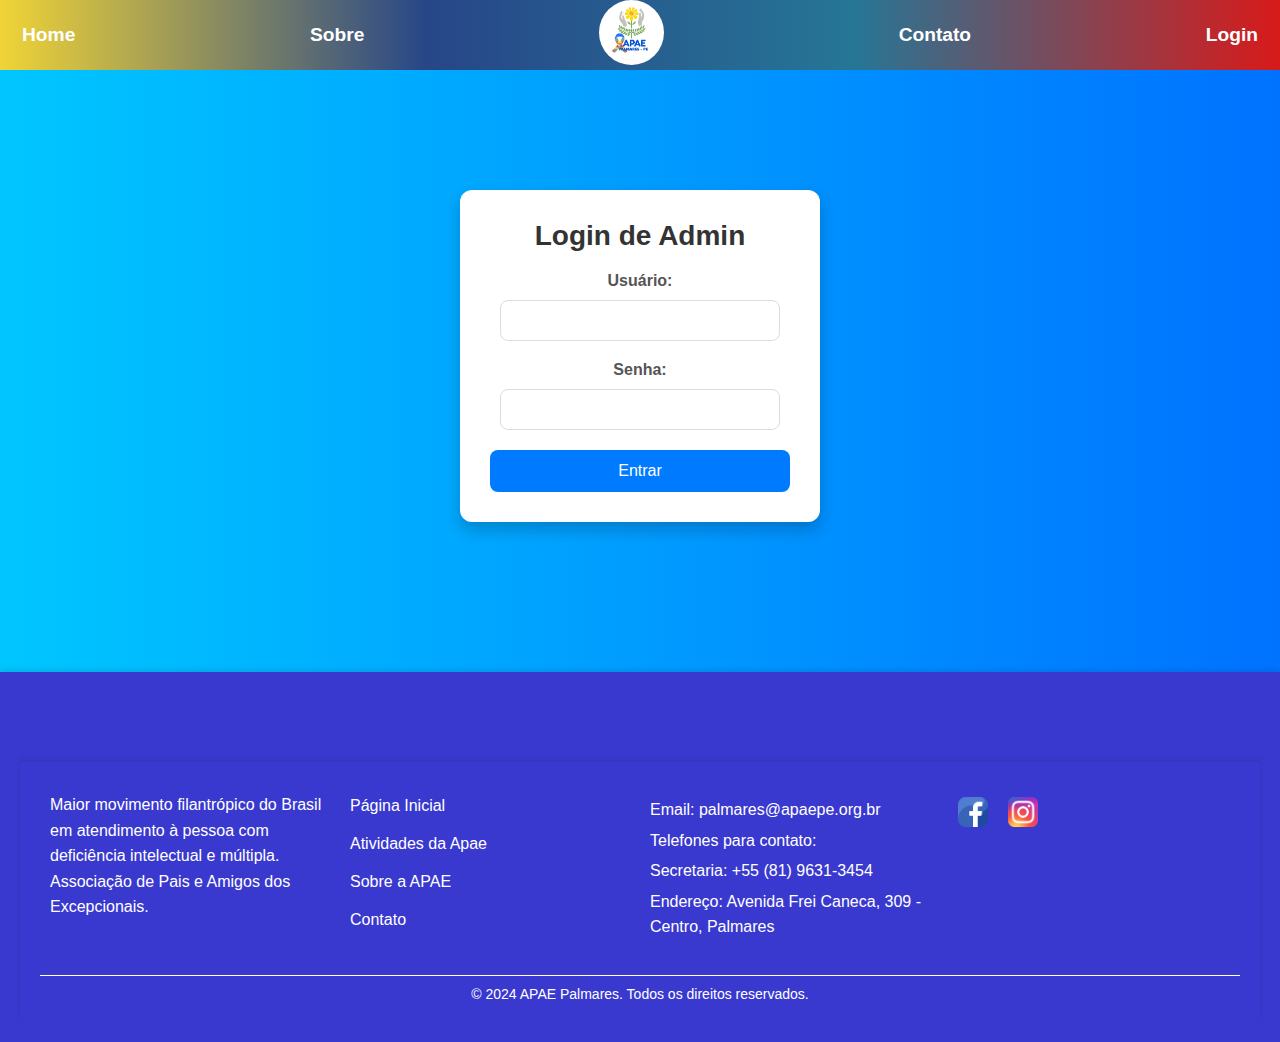
<file: admin.html>
<!DOCTYPE html>
<html lang="pt-br">

<head>
    <meta charset="UTF-8">
    <meta name="viewport" content="width=device-width, initial-scale=1.0">
    <title>Login Admin</title>
    <link rel="stylesheet" href="css/rodape.css">
    <link rel="stylesheet" href="css/admin.css">
    <link rel="stylesheet" href="css/navbar.css">
    <link rel="shortcut icon" href="img/autismo_logo.png" type="image/x-icon">
</head>

<body>
    <header id="navbar-placeholder"></header>

    <div class="content-wrapper">
        <div class="login-container">
            <h2>Login de Admin</h2>
            <form id="loginForm">
                <label for="username">Usuário:</label>
                <input type="text" id="username" name="username" required>

                <label for="password">Senha:</label>
                <input type="password" id="password" name="password" required>

                <button type="submit">Entrar</button>
            </form>
        </div>
    </div>

    <footer id="footer-placeholder"></footer>

    <script src="js/rodape.js"></script>
    <script src="js/navbar.js"></script>
    <script src="js/admin.js"></script>
</body>

</html>
</file>
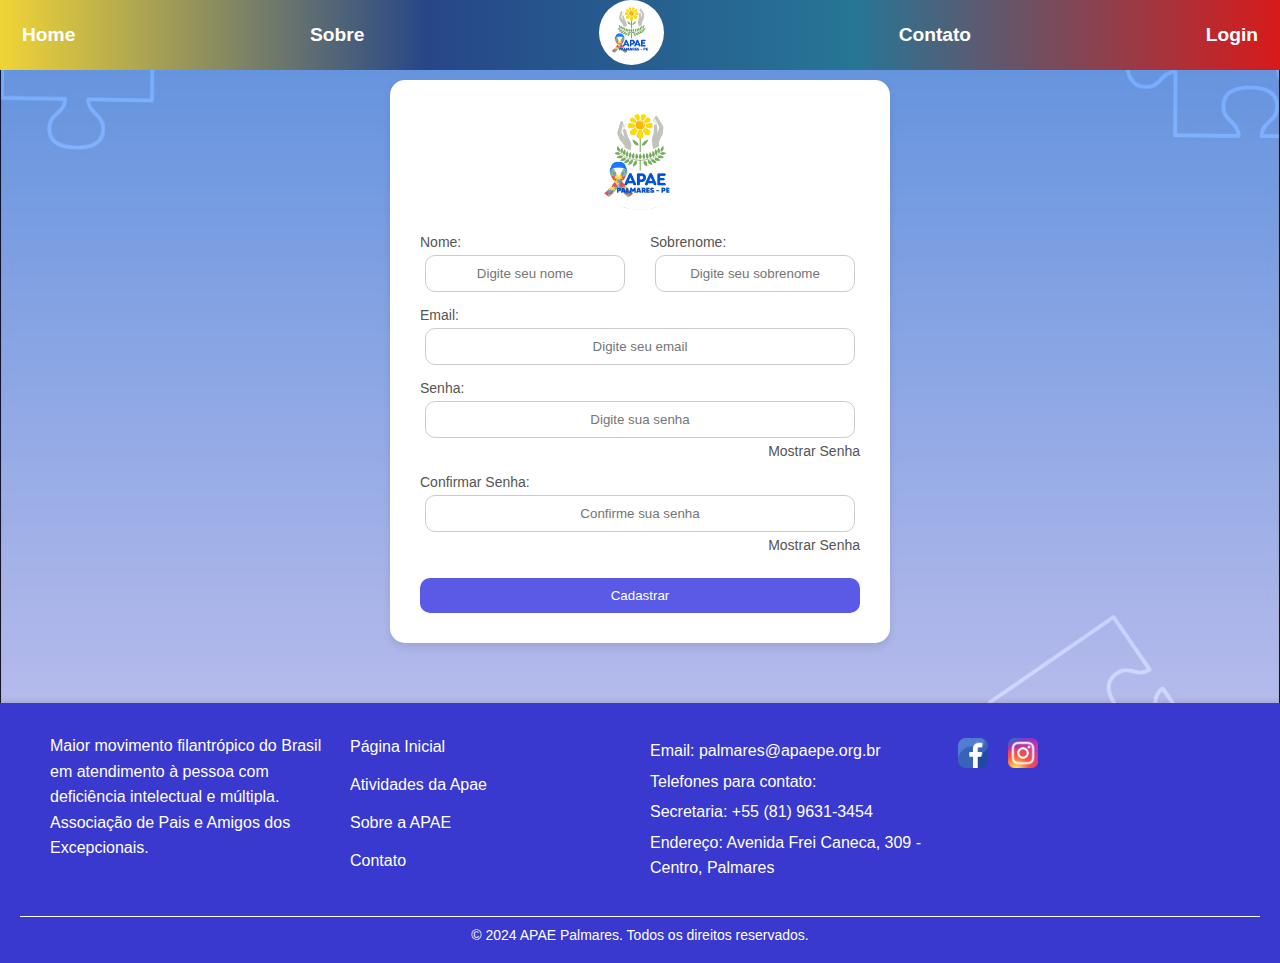
<file: cadastro.html>
<!DOCTYPE html>
<html lang="pt-br">

<head>
    <meta charset="UTF-8">
    <meta name="viewport" content="width=device-width, initial-scale=1.0">
    <link rel="shortcut icon" href="img/autismo_logo.png" type="image/x-icon">
    <title>Cadastro</title>
    <link rel="stylesheet" href="css/rodape.css">
    <link rel="stylesheet" href="css/navbar.css">
    <link rel="stylesheet" href="css/cadastro_funcionario.css">
</head>

<body>
    <header id="navbar-placeholder"></header>

    <div class="card">
        <img src="img/APAE-Horizontal-png.png" alt="APAE">
        <form id="cadastroForm" onsubmit="cadastrar(event)">
            <div class="input-wrapper">
                <div class="name-fields">
                    <div class="input-field">
                        <span>Nome:</span>
                        <input type="text" name="firstname" id="firstname" placeholder="Digite seu nome" required>
                    </div>
                    <div class="input-field">
                        <span>Sobrenome:</span>
                        <input type="text" name="lastname" id="lastname" placeholder="Digite seu sobrenome" required>
                    </div>
                </div>
            </div>
            <div class="input-wrapper">
                <span>Email:</span>
                <input type="email" name="email" id="email" placeholder="Digite seu email" required>
            </div>
            <div class="input-wrapper">
                <span>Senha:</span>
                <div class="password-input">
                    <input type="password" name="password" id="passwordInput" placeholder="Digite sua senha" required>
                    <span class="toggle-password" onclick="senha()">Mostrar Senha</span>
                </div>
            </div>
            <div class="input-wrapper">
                <span>Confirmar Senha:</span>
                <div class="password-input">
                    <input type="password" name="confirm_password" id="passwordInput2" placeholder="Confirme sua senha"
                        required>
                    <span class="toggle-password2" onclick="confirmaSenha()">Mostrar Senha</span>
                    <div id="passwordError" class="error-message"></div>
                </div>
            </div>
            <button type="submit" class="login-link">Cadastrar</button>
        </form>
    </div>
    <div id="footer-placeholder"></div>
    <script src="js/rodape.js"></script>
    <script src="js/navbar.js"></script>
    <script src="js/cadastro.js"></script>
    <script>
        // Preencher o formulário com os dados do funcionário se eles estiverem presentes na URL
        document.addEventListener('DOMContentLoaded', () => {
            const urlParams = new URLSearchParams(window.location.search);

            if (urlParams.has('id')) {
                document.getElementById('firstname').value = urlParams.get('firstname');
                document.getElementById('lastname').value = urlParams.get('lastname');
                document.getElementById('email').value = urlParams.get('email');
                // Se precisar preencher outros campos, faça isso aqui
            }
        });
    </script>
</body>

</html>
</file>
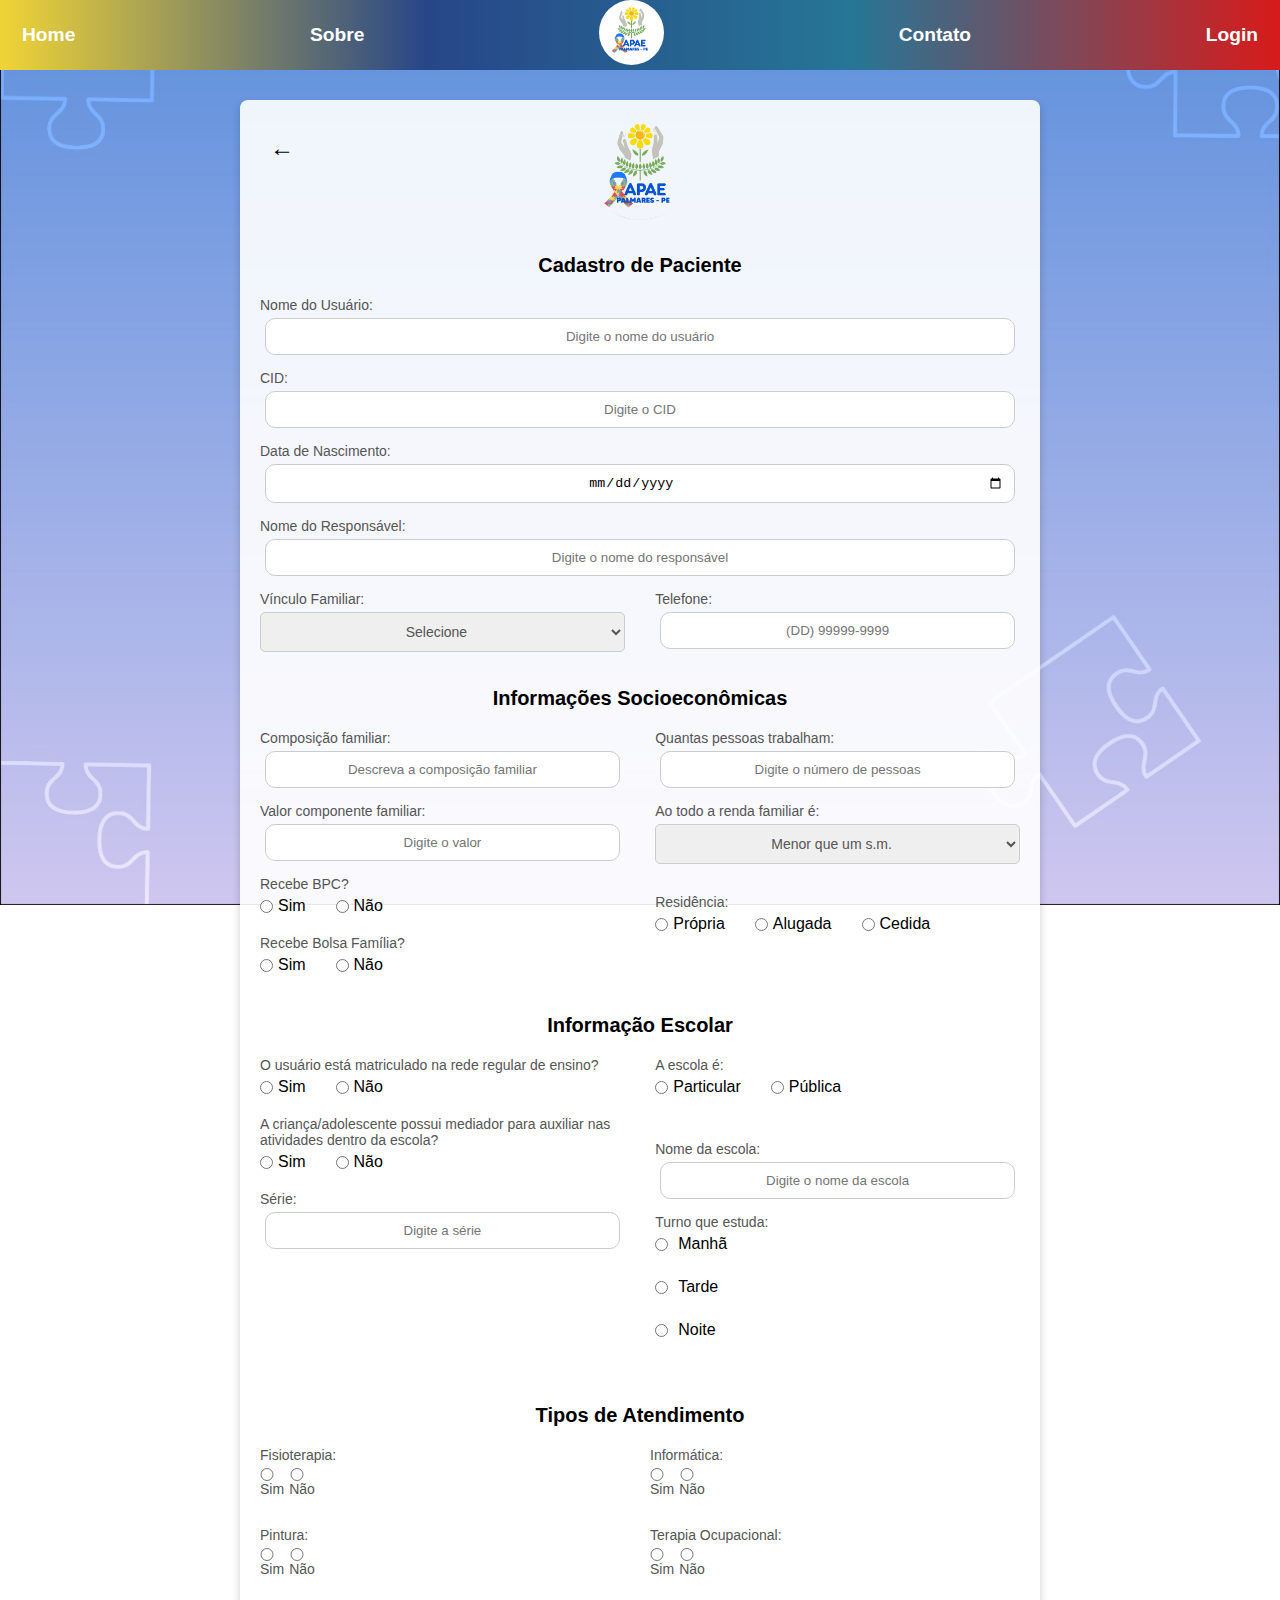
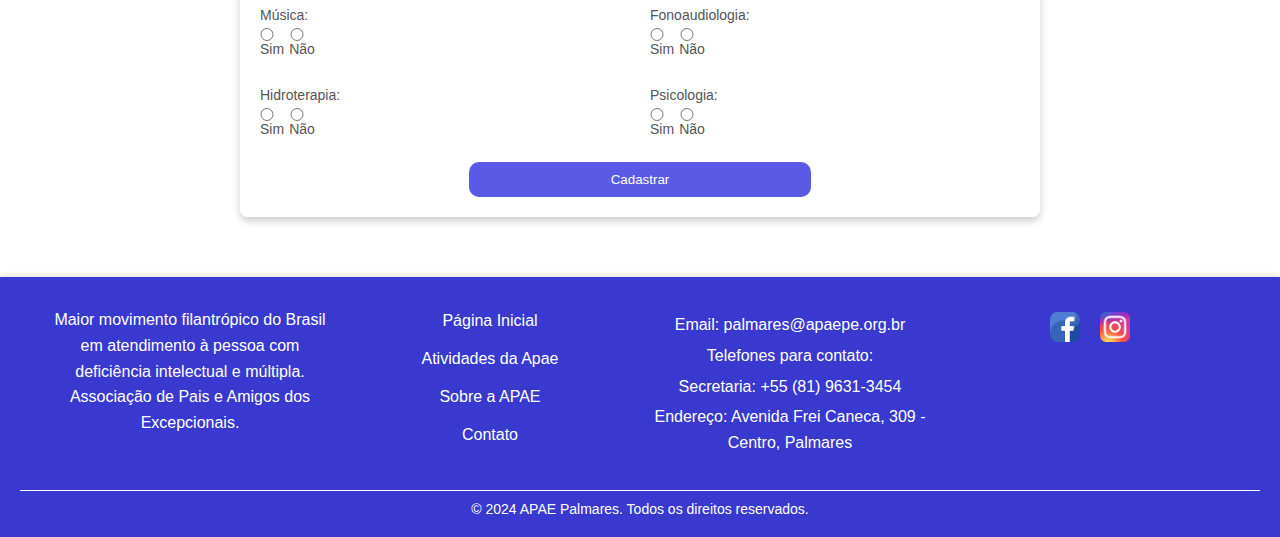
<file: cadastroPaciente.html>
<!DOCTYPE html>
<html lang="pt-br">

<head>
    <meta charset="UTF-8">
    <meta name="viewport" content="width=device-width, initial-scale=1.0">
    <link rel="shortcut icon" href="img/autismo_logo.png" type="image/x-icon">
    <title>Cadastro Completo de Paciente</title>
    <link rel="stylesheet" href="css/rodape.css">
    <link rel="stylesheet" href="css/navbar.css">
    <link rel="stylesheet" href="css/cadastro_paciente.css">
    <link rel="stylesheet" href="css/InformacoesSocioeconomicas.css">
    <link rel="stylesheet" href="css/InformaçãoEscolar.css">
    <link rel="stylesheet" href="css/Tipodeatendimento.css">
    <link rel="stylesheet" href="css/novoCad.css">
</head>

<body>
    <header id="navbar-placeholder"></header>

    <div class="card">
        <img src="img/APAE-Horizontal-png.png" alt="APAE">
        <div class="container">
            <div class="back-arrow">
                <a href="login.html">&#x02190;</a>
            </div>
        </div>

        <form id="cadastroCompletoForm" action="#">
            <!-- Seção 1: Cadastro de Paciente -->
            <h3>Cadastro de Paciente</h3>
            <div class="input-wrapper">
                <span>Nome do Usuário:</span>
                <input type="text" name="nome_usuario" placeholder="Digite o nome do usuário" required>
            </div>
            <div class="input-wrapper">
                <span>CID:</span>
                <input type="text" name="cid" placeholder="Digite o CID" required>
            </div>
            <div class="input-wrapper">
                <span>Data de Nascimento:</span>
                <input type="date" name="data_nascimento" required>
            </div>
            <div class="input-wrapper">
                <span>Nome do Responsável:</span>
                <input type="text" name="nome_responsavel" placeholder="Digite o nome do responsável" required>
            </div>
            <div class="input-wrapper duo-fields">
                <div class="input-field">
                    <span>Vínculo Familiar:</span>
                    <select name="vinculo_familiar" required>
                        <option value="" disabled selected>Selecione</option>
                        <option value="mae">Mãe</option>
                        <option value="pai">Pai</option>
                        <option value="irmao">Irmão(ã)</option>
                        <option value="tio">Tio(a)</option>
                        <option value="outros">Outros</option>
                    </select>
                </div>
                <div class="input-field">
                    <span>Telefone:</span>
                    <input type="tel" name="telefone" placeholder="(DD) 99999-9999"
                        pattern="\([0-9]{2}\) 9[0-9]{4}-[0-9]{4}" title="Digite um telefone válido (DD) 99999-9999"
                        required>
                </div>
            </div>

            <!-- Seção 2: Informações Socioeconômicas -->
            <h3>Informações Socioeconômicas</h3>
            <div class="form-columns">
                <div class="left-column">
                    <div class="input-wrapper">
                        <span>Composição familiar:</span>
                        <input type="text" name="composicao_familiar" placeholder="Descreva a composição familiar"
                            required>
                    </div>
                    <div class="input-wrapper">
                        <span>Valor componente familiar:</span>
                        <input type="text" name="valor_componente_familiar" placeholder="Digite o valor" required>
                    </div>
                    <div class="input-wrapper">
                        <span>Recebe BPC?</span>
                        <div class="option-group">
                            <label><input type="radio" name="bpc" value="sim" required> Sim</label>
                            <label><input type="radio" name="bpc" value="não"> Não</label>
                        </div>
                    </div>
                    <div class="input-wrapper">
                        <span>Recebe Bolsa Família?</span>
                        <div class="option-group">
                            <label><input type="radio" name="bolsa_familia" value="sim" required> Sim</label>
                            <label><input type="radio" name="bolsa_familia" value="não"> Não</label>
                        </div>
                    </div>
                </div>
                <div class="right-column">
                    <div class="input-wrapper">
                        <span>Quantas pessoas trabalham:</span>
                        <input type="text" name="pessoas_trabalham" placeholder="Digite o número de pessoas" required>
                    </div>
                    <div class="input-wrapper">
                        <span>Ao todo a renda familiar é:</span>
                        <select name="renda_familiar" required>
                            <option value="menor_que_um_sm">Menor que um s.m.</option>
                            <option value="um_sm">Um s.m.</option>
                            <option value="ate_dois_sm">Até dois s.m.</option>
                            <option value="maior_que_dois_sm">Maior que dois s.m.</option>
                        </select>
                    </div>
                    <div class="input-wrapper">
                        <span>Residência:</span>
                        <div class="option-group">
                            <label><input type="radio" name="residencia" value="propria" required> Própria</label>
                            <label><input type="radio" name="residencia" value="alugada"> Alugada</label>
                            <label><input type="radio" name="residencia" value="cedida"> Cedida</label>
                        </div>
                    </div>
                </div>
            </div>

            <!-- Seção 3: Informação Escolar -->
            <h3>Informação Escolar</h3>
            <div class="form-columns">
                <div class="left-column">
                    <div class="input-wrapper">
                        <span>O usuário está matriculado na rede regular de ensino?</span>
                        <div class="option-group">
                            <label><input type="radio" name="matriculado" value="sim" required> Sim</label>
                            <label><input type="radio" name="matriculado" value="não"> Não</label>
                        </div>
                    </div>
                    <div class="input-wrapper">
                        <span>A criança/adolescente possui mediador para auxiliar nas atividades dentro da
                            escola?</span>
                        <div class="option-group">
                            <label><input type="radio" name="mediador" value="sim" required> Sim</label>
                            <label><input type="radio" name="mediador" value="não"> Não</label>
                        </div>
                    </div>
                    <div class="input-wrapper">
                        <span>Série:</span>
                        <input type="text" name="serie" placeholder="Digite a série" required>
                    </div>
                </div>
                <div class="right-column">
                    <div class="input-wrapper">
                        <span>A escola é:</span>
                        <div class="option-group">
                            <label><input type="radio" name="escola" value="particular" required> Particular</label>
                            <label><input type="radio" name="escola" value="publica"> Pública</label>
                        </div>
                    </div>
                    <div class="input-wrapper">
                        <span>Nome da escola:</span>
                        <input type="text" name="nome_escola" placeholder="Digite o nome da escola" required>
                    </div>
                    <div class="input-wrapper">
                        <span>Turno que estuda:</span>
                        <div class="option-group-vertical">
                            <label><input type="radio" name="turno" value="manha" required> Manhã</label>
                            <label><input type="radio" name="turno" value="tarde"> Tarde</label>
                            <label><input type="radio" name="turno" value="noite"> Noite</label>
                        </div>
                    </div>
                </div>
            </div>

            <!-- Seção 4: Tipos de Atendimento -->
            <h3>Tipos de Atendimento</h3>
            <div class="grid-container">
                <div class="column">
                    <div class="input-wrapper">
                        <span>Fisioterapia:</span>
                        <div class="radio-group">
                            <label><input type="radio" name="fisioterapia" value="sim" required> Sim</label>
                            <label><input type="radio" name="fisioterapia" value="não" required> Não</label>
                        </div>
                    </div>
                    <div class="input-wrapper">
                        <span>Pintura:</span>
                        <div class="radio-group">
                            <label><input type="radio" name="pintura" value="sim" required> Sim</label>
                            <label><input type="radio" name="pintura" value="não" required> Não</label>
                        </div>
                    </div>
                    <div class="input-wrapper">
                        <span>Música:</span>
                        <div class="radio-group">
                            <label><input type="radio" name="musica" value="sim" required> Sim</label>
                            <label><input type="radio" name="musica" value="não" required> Não</label>
                        </div>
                    </div>
                    <div class="input-wrapper">
                        <span>Hidroterapia:</span>
                        <div class="radio-group">
                            <label><input type="radio" name="hidroterapia" value="sim" required> Sim</label>
                            <label><input type="radio" name="hidroterapia" value="não" required> Não</label>
                        </div>
                    </div>
                </div>
                <div class="column">
                    <div class="input-wrapper">
                        <span>Informática:</span>
                        <div class="radio-group">
                            <label><input type="radio" name="informatica" value="sim" required> Sim</label>
                            <label><input type="radio" name="informatica" value="não" required> Não</label>
                        </div>
                    </div>
                    <div class="input-wrapper">
                        <span>Terapia Ocupacional:</span>
                        <div class="radio-group">
                            <label><input type="radio" name="terapia_ocupacional" value="sim" required> Sim</label>
                            <label><input type="radio" name="terapia_ocupacional" value="não" required> Não</label>
                        </div>
                    </div>
                    <div class="input-wrapper">
                        <span>Fonoaudiologia:</span>
                        <div class="radio-group">
                            <label><input type="radio" name="fonoaudiologia" value="sim" required> Sim</label>
                            <label><input type="radio" name="fonoaudiologia" value="não" required> Não</label>
                        </div>
                    </div>
                    <div class="input-wrapper">
                        <span>Psicologia:</span>
                        <div class="radio-group">
                            <label><input type="radio" name="psicologia" value="sim" required> Sim</label>
                            <label><input type="radio" name="psicologia" value="não" required> Não</label>
                        </div>
                    </div>
                </div>
            </div>
            <button type="submit" class="login-link">Cadastrar</button>

        </form>
    </div>

    <div id="footer-placeholder"></div>
    <script src="js/cadastro_paciente.js"></script>
    <script src="js/rodape.js"></script>
    <script src="js/navbar.js"></script>

</body>

</html>
</file>
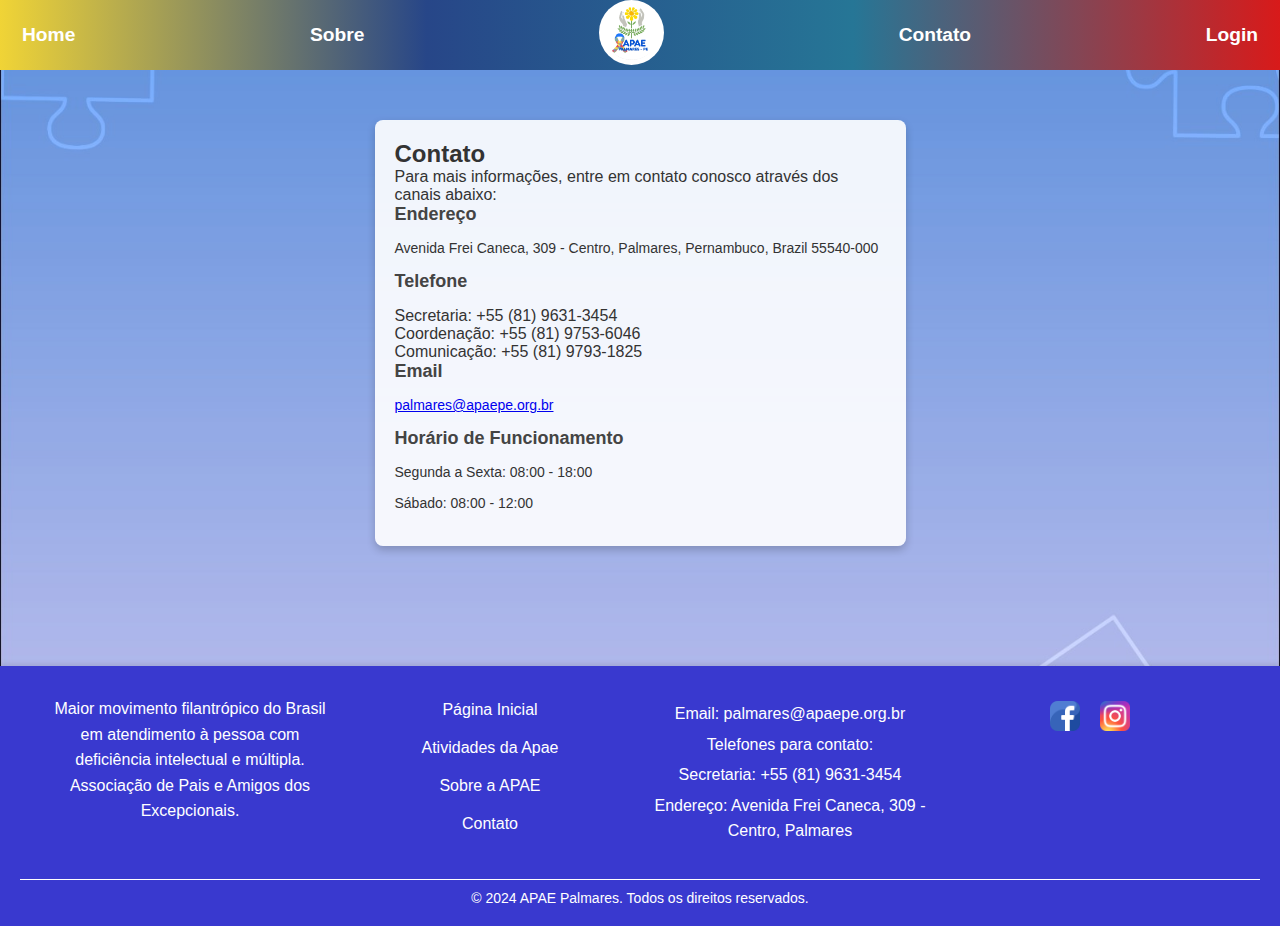
<file: contato.html>
<!DOCTYPE html>
<html lang="pt-br">
<head>
    <meta charset="UTF-8">
    <meta name="viewport" content="width=device-width, initial-scale=1.0">
    <link rel="shortcut icon" href="img/autismo_logo.png" type="image/x-icon">
    <title>Contato</title>
    <link rel="stylesheet" href="css/contato.css">
</head>
<body>
    <header id="navbar-placeholder"></header>

    <div class="contact-container">
        <div class="contact-info">
            <h2>Contato</h2>
            <p>Para mais informações, entre em contato conosco através dos canais abaixo:</p>
            
            <div class="contact-details">
                <h3>Endereço</h3>
                <p>Avenida Frei Caneca, 309 - Centro, Palmares, Pernambuco, Brazil 55540-000</p>

                <h3>Telefone</h3>
                Secretaria: +55 (81) 9631-3454
                <br>
                Coordenação: +55 (81) 9753-6046
                <br>
                Comunicação: +55 (81) 9793-1825
                <br>
                
                <h3>Email</h3>
                <p><a href="mailto:palmares@apaepe.org.br">palmares@apaepe.org.br</a></p>

                <h3>Horário de Funcionamento</h3>
                <p>Segunda a Sexta: 08:00 - 18:00</p>
                <p>Sábado: 08:00 - 12:00</p>
            </div>
        </div>

     
    </div>

    <div id="footer-placeholder"></div>
    
    <script src="js/rodape.js"></script>
    <script src="js/navbar.js"></script>
</body>
</html>
</file>
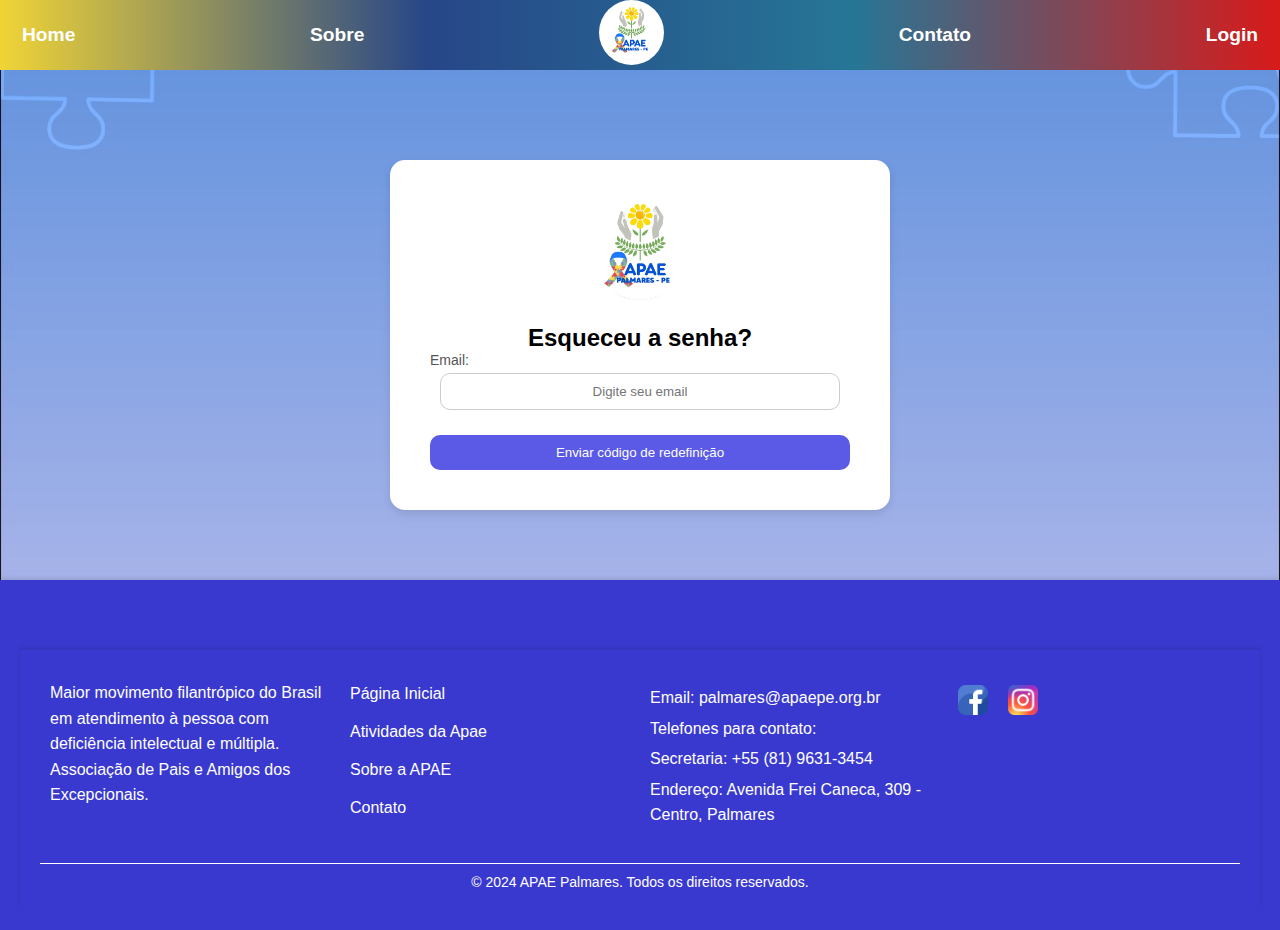
<file: esqueceu_senha.html>
<!DOCTYPE html>
<html lang="pt-br">

<head>
    <meta charset="UTF-8">
    <meta name="viewport" content="width=device-width, initial-scale=1.0">
    <title>Esqueceu a senha?</title>
    <link rel="shortcut icon" href="img/autismo_logo.png" type="image/x-icon">
    <link rel="stylesheet" href="css/esqueceu_senha.css">
    <link rel="stylesheet" href="css/rodape.css">
</head>

<body>
    <header id="navbar-placeholder"></header>

    <main>
        <div class="card">
            <img src="img/APAE-Horizontal-png.png" alt="APAE">
            <h2>Esqueceu a senha?</h2>
            <form id="forgotPasswordForm">
                <div class="input-wrapper">
                    <span>Email:</span>
                    <input type="email" name="email" id="forgotPasswordEmail" placeholder="Digite seu email" required>
                </div>
                <button type="button" onclick="sendResetCode()">Enviar código de redefinição</button>
            </form>

            <div id="resetCodeArea" style="display: none;">
                <form id="resetCodeForm">
                    <div class="input-wrapper">
                        <span>Código de verificação:</span>
                        <input type="text" name="resetCode" id="resetCodeInput" placeholder="Digite o código recebido"
                            required>
                    </div>
                    <div class="input-wrapper">
                        <div class="password-input-group">
                            <div class="password-input">
                                <span>Nova senha:</span>
                                <input type="password" name="newPassword" id="newPasswordInput"
                                    placeholder="Digite sua nova senha" required>
                                <span class="toggle-password" onclick="togglePassword('newPasswordInput')">Mostrar
                                    Senha</span>
                            </div>
                            <div class="password-input">
                                <span>Confirmar nova senha:</span>
                                <input type="password" name="confirmNewPassword" id="confirmNewPasswordInput"
                                    placeholder="Confirme sua nova senha" required>
                                <span class="toggle-password"
                                    onclick="togglePassword('confirmNewPasswordInput')">Mostrar Senha</span>
                            </div>
                        </div>
                    </div>
                    <div id="resetPasswordError" class="error-message"></div>
                    <button type="button" onclick="resetPassword()">Redefinir senha</button>
                </form>
            </div>

            <div id="resetSuccessMessage" style="display: none;">
                <p>Sua senha foi atualizada com sucesso!</p>
                <button onclick="returnToLogin()">Voltar para a tela de login</button>
            </div>
        </div>
    </main>

    <footer id="footer-placeholder"></footer>
    <script src="js/rodape.js"></script>
    <script src="js/esqueceu_senha.js"></script>
    <script src="js/navbar.js"></script>
</body>

</html>
</file>
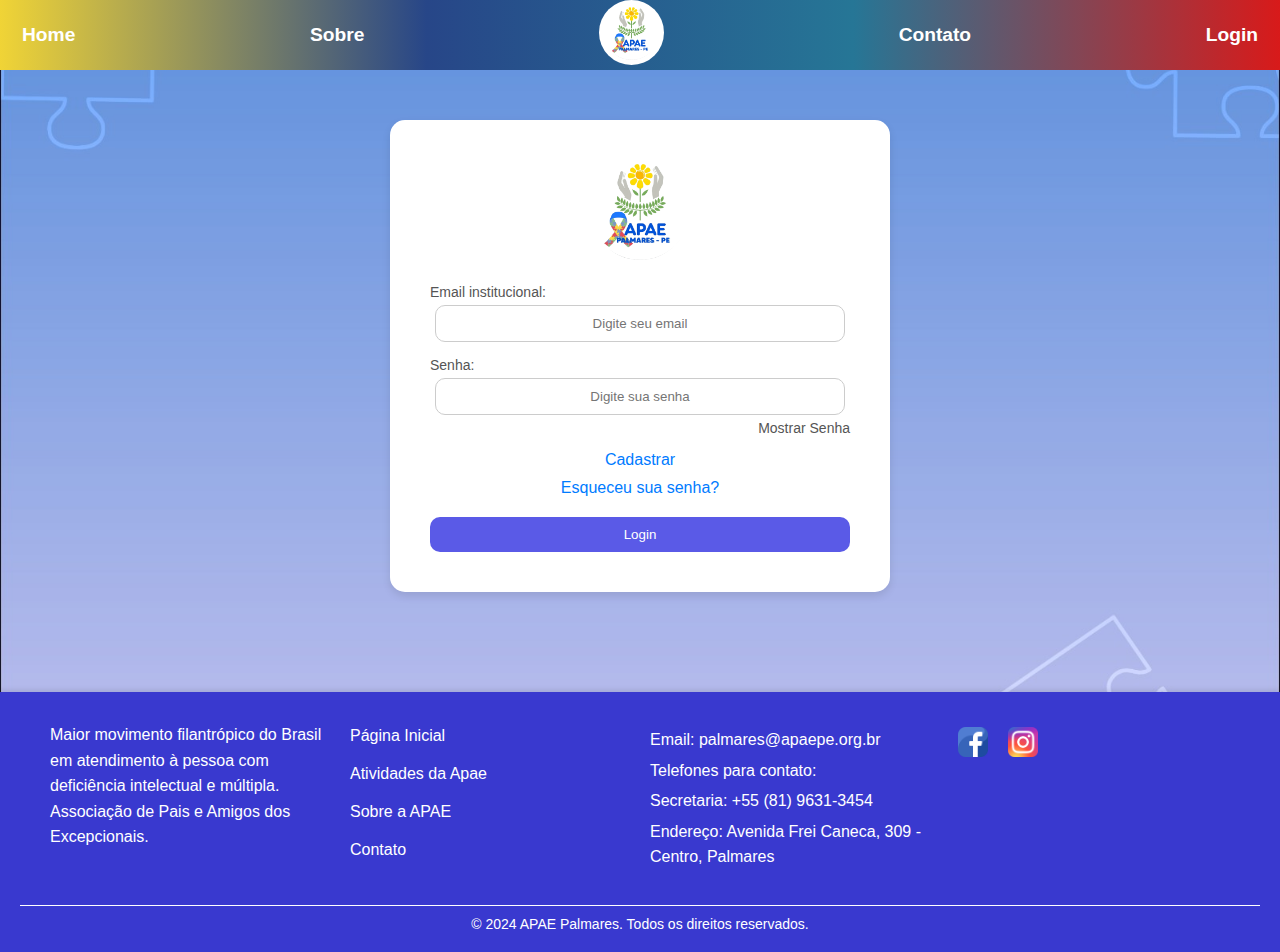
<file: listagem.html>
<!DOCTYPE html>
<html lang="pt-br">

<head>
    <meta charset="UTF-8">
    <meta name="viewport" content="width=device-width, initial-scale=1.0">
    <title>Admin - Funcionários e Pacientes</title>
    <link rel="stylesheet" href="css/rodape.css">
    <link rel="stylesheet" href="css/navbar.css">
    <link rel="stylesheet" href="css/listagem.css">
    <link rel="shortcut icon" href="img/autismo_logo.png" type="image/x-icon">
</head>

<body>
    <header id="navbar-placeholder"></header>

    <main class="container">
        <section class="card">
            <h2>Funcionários Cadastrados</h2>
            <table>
                <thead>
                    <tr>
                        <th>Nome</th>
                        <th>Sobrenome</th>
                        <th>Email</th>
                        <th>Ações</th>
                    </tr>
                </thead>
                <tbody id="userList">
                    <!-- Conteúdo preenchido via JavaScript -->
                </tbody>
            </table>
            <div class="actions">
                <button onclick="location.href='cadastro.html'">Adicionar Novo Funcionário</button>
            </div>
        </section>

        <section class="card">
            <h2>Pacientes Cadastrados</h2>
            <table>
                <thead>
                    <tr>
                        <th>Nome</th>
                        <th>CID</th>
                        <th>Data de Nascimento</th>
                        <th>Nome do Responsável</th>
                        <th>Vínculo Familiar</th>
                        <th>Telefone</th>
                        <th>Ações</th>
                    </tr>
                </thead>
                <tbody id="patientList">
                    <!-- Conteúdo preenchido via JavaScript -->
                </tbody>
            </table>
            <div class="actions">
                <button onclick="location.href='cadastroPaciente.html'">Adicionar Novo Paciente</button>
            </div>
        </section>
    </main>

    <div id="detail-card" class="detail-card">
        <div id="detail-content"></div>
        <button onclick="closeDetails()">Fechar</button>
    </div>

    <div id="footer-placeholder"></div>
    <script src="js/rodape.js"></script>
    <script src="js/listagem.js"></script>
    <script src="js/navbar.js"></script>
    <script src="js/checkLogin.js"></script>
</body>

</html>
</file>
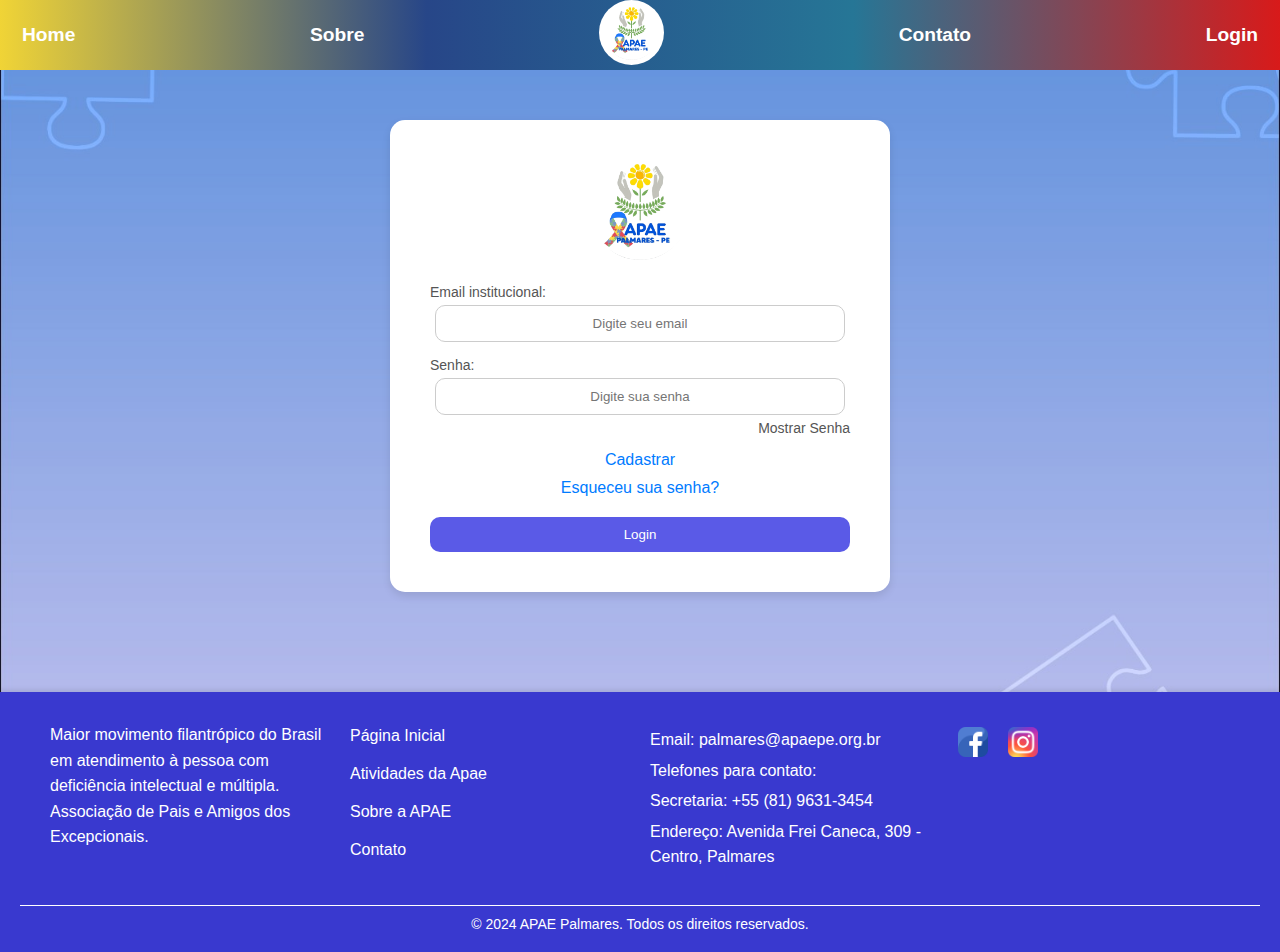
<file: login.html>
<!DOCTYPE html>
<html lang="pt-br">

<head>
    <meta charset="UTF-8">
    <meta name="viewport" content="width=device-width, initial-scale=1.0">
    <title>Login APAE</title>
    <link rel="stylesheet" href="css/rodape.css">
    <link rel="stylesheet" href="css/navbar.css">
    <link rel="stylesheet" href="css/login.css">
    <link rel="shortcut icon" href="img/autismo_logo.png" type="image/x-icon">
</head>

<body>
    <header id="navbar-placeholder"></header>

    <div class="card">
        <img src="img/APAE-Horizontal-png.png" alt="APAE">
        <form id="loginForm" onsubmit="login(event)">
            <div class="input-wrapper">
                <span>Email institucional:</span>
                <input type="email" name="email" placeholder="Digite seu email" required>
            </div>
            <div class="input-wrapper">
                <span>Senha:</span>
                <div class="password-input">
                    <input type="password" name="password" id="passwordInput" placeholder="Digite sua senha" required>
                    <span class="toggle-password" onclick="togglePasswordVisibility()">Mostrar Senha</span>
                </div>
            </div>
            <a href="cadastro.html" class="link">Cadastrar</a>
            <a href="esqueceu_senha.html" class="link">Esqueceu sua senha?</a>
            <button type="submit" class="login-link">Login</button>
        </form>
    </div>

    <div id="footer-placeholder"></div>
    <script src="js/rodape.js"></script>
    <script src="js/navbar.js"></script>
    <script src="js/login.js"></script>
</body>

</html>
</file>
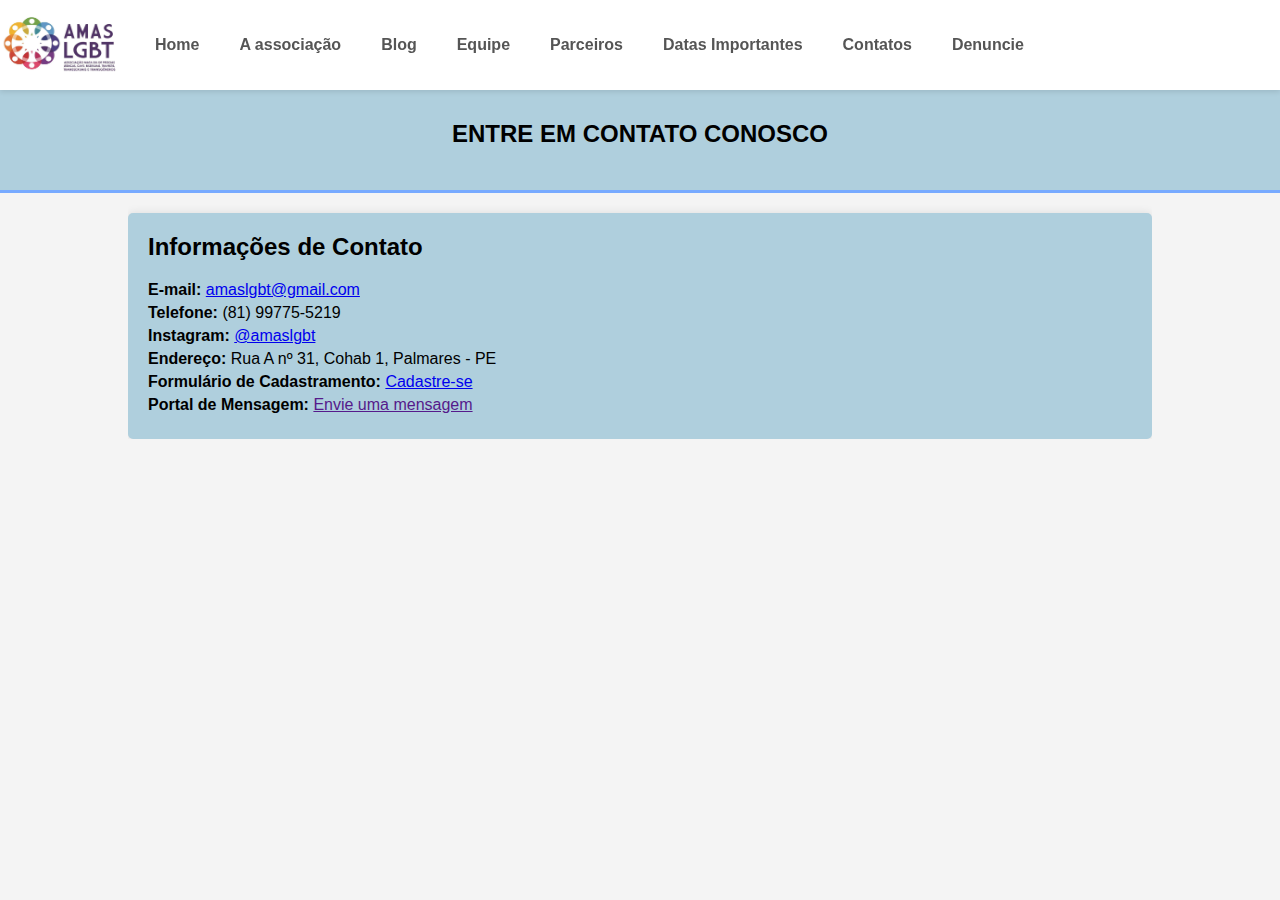
<file: arquivos/paginas/contatos.html>
<!DOCTYPE html>
<html lang="pt-BR">
<head>
    <meta charset="UTF-8">
    <meta name="viewport" content="width=device-width, initial-scale=1.0">
    <link rel="icon" href="../imagens/logo.jpg">
    <title>Contatos</title>
    <style>
        body {
            font-family: Arial, sans-serif;
            background-color: #f4f4f4;
            margin: 0;
            padding: 0;
        }

        div.menu {
            background-color: white;
            position:fixed;
            display: flex;
            align-items: center;
            justify-content:flex-start;
            width: 100%;
            top: 0;
            padding: 0;
            box-shadow: 0 2px 5px rgba(0, 0, 0, 0.1);
            z-index: 999;
        }

        img.logo{
            width: 125px;
            height: 90px;
            margin-right: 20px;
        }

        nav ul {
            list-style: none;
            margin: 0;
            padding: 0;
            display: flex;
        }

        nav li {
            margin-right: 20px;
        }

        nav a.menu-link {
            text-decoration: none;
            color: #555;
            font-weight: bold;
            padding: 5px 10px;
            border-radius: 20px;
            transition: background-color 0.3s, color 0.3s;
        }

        nav a.menu-link:hover {
            background-color: #ff6b6b;
            color: white;
        }

        .container {
            width: 80%;
            margin: auto;
            overflow: hidden;
        }
        header {
            background: #afcfdd;
            color: #fff;
            padding-top: 120px;
            min-height: 70px;
            border-bottom: #77aaff 3px solid;
        }
        header h1 {
            color: #000;
            text-align: center;
            margin: 0;
            font-size: 24px;
        }
        .info-contatos {
            background: #afcfdd;
            padding: 20px;
            margin-top: 20px;
            border-radius: 5px;
            box-shadow: 0 0 10px rgba(0, 0, 0, 0.1);
        }
        .info-contatos h2 {
            margin-top: 0;
        }
        .info-contatos p {
            margin: 5px 0;
        }
        .form-container {
            background: #afcfdd;
            padding: 20px;
            margin-top: 20px;
            border-radius: 5px;
            box-shadow: 0 0 10px rgba(0, 0, 0, 0.1);
        }
        .form-container form {
            display: flex;
            flex-direction: column;
        }
        .form-container form input,
        .form-container form textarea {
            margin-bottom: 10px;
            padding: 10px;
            font-size: 16px;
            border: 1px solid #ccc;
            border-radius: 5px;
        }
        .form-container form button {
            padding: 10px;
            font-size: 16px;
            background: #333;
            color: #fff;
            border: none;
            border-radius: 5px;
            cursor: pointer;
        }
        .form-container form button:hover {
            background: #555;
        }
    </style> 
    <script>
document.addEventListener('DOMContentLoaded', function() {
    const form = document.getElementById('contactForm');

    form.addEventListener('submit', function(event) {
        event.preventDefault();

        const nome = form.nome.value.trim();
        const email = form.email.value.trim();
        const telefone = form.telefone.value.trim();
        const cidade = form.cidade.value.trim();
        const mensagem = form.mensagem.value.trim();

        if (nome && email && telefone && cidade && mensagem) {
            alert('Mensagem enviada com sucesso!');
            form.reset();
        } else {
            alert('Por favor, preencha todos os campos.');
        }
    });
});
        
    </script>
</head>
<body>
    <div class="menu">
        <img class="logo" src="../imagens/logo.jpg" alt="Logotipo AMAS LGBT">
        <nav>
            <ul>
                <li><a class="menu-link" href="../../index.html">Home</a></li>
                    <li><a class="menu-link" href="../../index.html">A associação</a></li>
                    <li><a class="menu-link" href="../paginas/Post.html">Blog</a></li>
                    <li><a class="menu-link" href="../paginas/membros.html">Equipe</a></li>
                    <li><a class="menu-link" href="../paginas/parceiros.html">Parceiros</a></li>
                    <li><a class="menu-link" href="../paginas/Datascomemorativas.html">Datas Importantes</a></li>
                    <li><a class="menu-link" href="../paginas/contatos.html">Contatos</a></li>
                    <li><a class="menu-link" href="https://denuncie.rugidolgbtqi.com.br">Denuncie</a></li>
            </ul>
        </nav>
    </div>
    <header>
        <h1>ENTRE EM CONTATO CONOSCO</h1>
    </header>
    <div class="container">
        <div class="info-contatos">
            <h2>Informações de Contato</h2>
            <p><strong>E-mail:</strong> <a href="mailto:amaslgbt@gmail.com">amaslgbt@gmail.com</a></p>
            <p><strong>Telefone:</strong> (81) 99775-5219</p>
            <p><strong>Instagram:</strong> <a href="https://www.instagram.com/amaslgbt/?utm_source=ig_web_button_share_sheet&igshid=OGQ5ZDc2ODk2ZA%3D%3D">@amaslgbt</a></p>
            <p><strong>Endereço:</strong> Rua A nº 31, Cohab 1, Palmares - PE</p>
            <p><strong>Formulário de Cadastramento:</strong> <a href="https://docs.google.com/forms/d/e/1FAIpQLSfMGfDnJiyOgD9WX5IcCdhi4tBFpq-IdbqbPxLwciBbU4o_1A/viewform">Cadastre-se</a></p>
            <p><strong>Portal de Mensagem:</strong> <a href="">Envie uma mensagem</a></p>
        </div>
        </div>
    </div>
    <script src="/arquivos/paginas/scriptForms.js"></script>
</body>
</html>
</file>
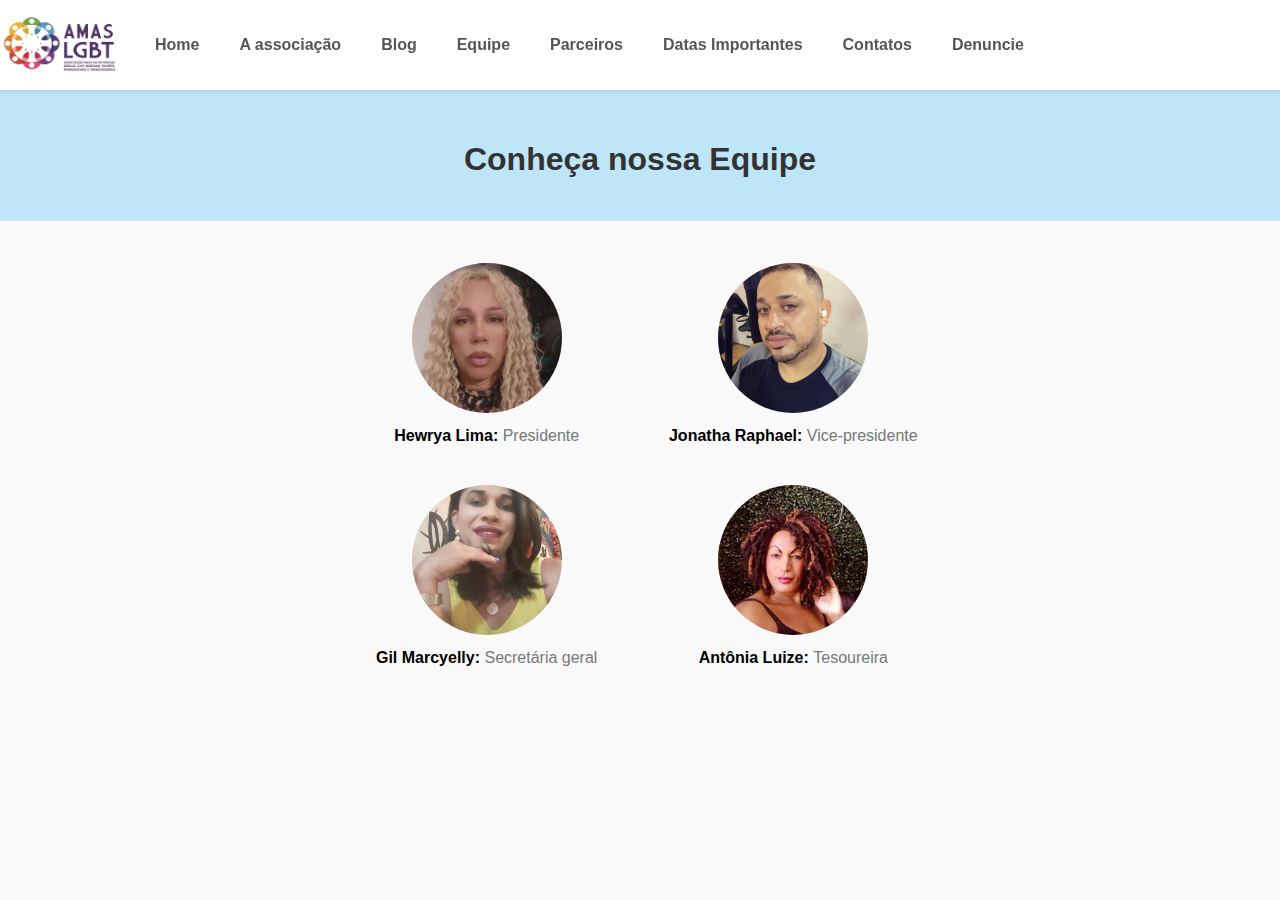
<file: arquivos/paginas/membros.html>
<!DOCTYPE html>
<html lang="pt-BR">
<head>
    <meta charset="UTF-8">
    <meta name="viewport" content="width=device-width, initial-scale=1.0">
    <link rel="icon" href="../imagens/logo.jpg">
    <title>Nossa Equipe</title>
    <style>
        body {
            font-family: Arial, sans-serif;
            background-color: #f9f9f9;
            margin: 0;
            padding: 0;
        }

        div.menu {
            background-color: white;
            position:fixed;
            display: flex;
            align-items: center;
            justify-content:flex-start;
            width: 100%;
            top: 0;
            padding: 0;
            box-shadow: 0 2px 5px rgba(0, 0, 0, 0.1);
            z-index: 999;
        }

        img.logo{
            width: 125px;
            height: 90px;
            margin-right: 20px;
        }

        nav ul {
            list-style: none;
            margin: 0;
            padding: 0;
            display: flex;
        }

        nav li {
            margin-right: 20px;
        }

        nav a.menu-link {
            text-decoration: none;
            color: #555;
            font-weight: bold;
            padding: 5px 10px;
            border-radius: 20px;
            transition: background-color 0.3s, color 0.3s;
        }

        nav a.menu-link:hover {
            background-color: #ff6b6b;
            color: white;
        }

        h1 {
            background-color: rgb(190, 230, 248);
            text-align: center;
            color: #333;
            width: 100%;
            top: 80px;
            height: 80px;
            padding-top: 120px;
        }

        #equipe-container {
            display: flex;
            justify-content: center;
            flex-wrap: wrap;
            max-width: 800px;
            margin: 20px auto;
        }

        .membro {
            flex: 0 0 33.33%; /* Cada membro ocupa 1/3 da largura */
            text-align: center;
            padding: 20px;
        }

        .equipe-imagem {
            width: 150px;
            height: 150px;
            border-radius: 50%;
            margin-bottom: 10px;
            object-fit: cover;
        }

        .info {
            text-align: center;
        }

        .nome {
            font-weight: bold;
        }

        .cargo {
            color: #777;
        }
    </style>
</head>
<body>
    <div class="menu">
        <img class="logo" src="../imagens/logo.jpg" alt="Logotipo AMAS LGBT">
        <nav>
            <ul>
                <li><a class="menu-link" href="../../index.html">Home</a></li>
                    <li><a class="menu-link" href="../../index.html">A associação</a></li>
                    <li><a class="menu-link" href="../paginas/Post.html">Blog</a></li>
                    <li><a class="menu-link" href="../paginas/membros.html">Equipe</a></li>
                    <li><a class="menu-link" href="../paginas/parceiros.html">Parceiros</a></li>
                    <li><a class="menu-link" href="../paginas/Datascomemorativas.html">Datas Importantes</a></li>
                    <li><a class="menu-link" href="../paginas/contatos.html">Contatos</a></li>
                    <li><a class="menu-link" href="https://denuncie.rugidolgbtqi.com.br">Denuncie</a></li>
            </ul>
        </nav>
    </div>
    <h1>Conheça nossa Equipe</h1>
    <div id="equipe-container">
        <div class="membro">
            <img src="../paginas/membros/presidente.jpg" alt="presidente" class="equipe-imagem">
            <div class="info">
                <span class="nome">Hewrya Lima: </span>
                <span class="cargo">Presidente</span>
            </div>
        </div>
        <div class="membro">
            <img src="../paginas/membros/vice_presidente.jpg" alt="vice_presidente" class="equipe-imagem">
            <div class="info">
                <span class="nome">Jonatha Raphael: </span>
                <span class="cargo">Vice-presidente</span>
            </div>
        </div>
        <div class="membro">
            <img src="../paginas/membros/secretária_geral.jpg" alt="secretária_geral" class="equipe-imagem">
            <div class="info">
                <span class="nome">Gil Marcyelly: </span>
                <span class="cargo">Secretária geral</span>
            </div>
        </div>
        <div class="membro">
            <img src="../paginas/membros/tesoureira.jpg" alt="tesoureira" class="equipe-imagem">
            <div class="info">
                <span class="nome">Antônia Luize: </span>
                <span class="cargo">Tesoureira</span>
            </div>
        </div>
        <!-- Adicione mais membros aqui -->
    </div>
</body>
</html>
</file>
<file: css/rodape.css>
html,
body {
    margin: 0;
    height: 100%;
}

body {
    font-family: Arial, sans-serif;
    display: flex;
    flex-direction: column;
}

.content-wrapper {
    flex: 1;
}

footer {
    background-color: rgb(57, 57, 207);
    color: #fff;
    padding: 20px;
    width: 100%;
    box-shadow: 0 -2px 5px rgba(0, 0, 0, 0.1);
    box-sizing: border-box;
    margin-top: 50px;
    position: relative;
}

.footer-content {
    display: flex;
    flex-wrap: wrap;
    justify-content: space-between;
    align-items: flex-start;
    max-width: 1200px;
    margin: 0 auto;
    box-sizing: border-box;
}

.footer-section {
    flex: 1;
    padding: 10px;
    min-width: 150px;
    box-sizing: border-box;
}

.footer-section p {
    margin: 0;
    padding: 0;
    color: #fff;
    line-height: 1.6;
}

.footer-section ul {
    margin: 0;
    padding: 0;
    list-style: none;
}

.footer-section ul li {
    margin-bottom: 10px;
}

.footer-section a {
    color: #fff;
    text-decoration: none;
    display: block;
    padding: 5px 0;
}

.footer-section a:hover {
    text-decoration: underline;
}

.footer-section .social-icon {
    display: inline-block;
    margin: 0 8px;
}

.footer-section .social-icon img {
    width: 30px;
    height: 30px;
    vertical-align: middle;
    transition: transform 0.3s ease;
}

.footer-section .social-icon img:hover {
    transform: scale(1.1);
}

.footer-bottom {
    text-align: center;
    border-top: 1px solid #fff;
    padding-top: 10px;
    margin-top: 20px;
    font-size: 14px;
}

@media (max-width: 768px) {
    .footer-content {
        flex-direction: column;
    }
}

.footer-section.contact {
    padding: 10px;
}

.footer-section.contact p {
    margin: 5px 0;
    line-height: 1.6;
}
</file>
<file: css/admin.css>
/* login.css */

html,
body {
    margin: 0;
    height: 100%;
}

body {
    font-family: 'Segoe UI', Tahoma, Geneva, Verdana, sans-serif;
    background: linear-gradient(to right, #00c6ff, #0072ff);
    /* Gradiente de fundo moderno */
    display: flex;
    flex-direction: column;
    padding-top: 70px;
    /* Espaço suficiente para a navbar fixa */
}

/* Wrapper para o conteúdo principal */
.content-wrapper {
    flex: 1;
    display: flex;
    justify-content: center;
    align-items: center;
    margin-top: 20px;
}

/* Container do login */
.login-container {
    background-color: #fff;
    border-radius: 12px;
    box-shadow: 0 8px 16px rgba(0, 0, 0, 0.2);
    padding: 30px;
    width: 90%;
    /* Ajusta a largura para dispositivos menores */
    max-width: 360px;
    /* Largura máxima para telas maiores */
    box-sizing: border-box;
    text-align: center;
    animation: fadeIn 1s ease-out;
    margin: 100px auto;
    /* Centraliza horizontalmente */
}

/* Estilo do título */
h2 {
    font-size: 1.75em;
    margin-bottom: 20px;
    color: #333;
}

/* Estilo das labels */
label {
    display: block;
    margin-bottom: 10px;
    color: #555;
    font-weight: bold;
}

/* Estilo dos campos de input */
input {
    width: calc(100% - 20px);
    padding: 12px;
    margin-bottom: 20px;
    border: 1px solid #ddd;
    border-radius: 8px;
    box-sizing: border-box;
}

/* Estilo dos botões */
button {
    background-color: #007bff;
    border: none;
    color: white;
    padding: 12px;
    text-align: center;
    font-size: 16px;
    border-radius: 8px;
    cursor: pointer;
    transition: background-color 0.3s, transform 0.3s;
    width: 100%;
}

button:hover {
    background-color: #0056b3;
    transform: translateY(-2px);
    /* Efeito de elevação ao passar o mouse */
}

button:active {
    background-color: #004494;
    transform: translateY(0);
    /* Efeito de clique */
}

/* Animação ao carregar a página */
@keyframes fadeIn {
    from {
        opacity: 0;
        transform: translateY(-20px);
    }

    to {
        opacity: 1;
        transform: translateY(0);
    }
}

/* Estilos Responsivos */
@media (max-width: 600px) {
    .login-container {
        padding: 20px;
        width: 95%;
        /* Ajuste para telas menores */
    }

    h2 {
        font-size: 1.5em;
    }

    input,
    button {
        font-size: 14px;
    }
}

@media (max-width: 400px) {
    .login-container {
        width: 100%;
        /* Ocupa a largura total em telas muito pequenas */
    }

    h2 {
        font-size: 1.25em;
    }

    input,
    button {
        font-size: 12px;
    }
}

/* Mantém o estilo original do footer */
footer {
    /* Aqui vai o estilo do footer padrão */
}
</file>
<file: css/navbar.css>
* {
  margin: 0;
  padding: 0;
  box-sizing: border-box;
}

body {
  margin: 0;
  padding: 0;
}

.navbar {
  display: flex;
  justify-content: space-between;
  align-items: center;
  background: linear-gradient(90deg, #f0d436, #274688, #267696, #d81a1a);
  padding: 0 20px;
  height: 70px;
  position: fixed;
  top: 0;
  left: 0;
  width: 100%;
  z-index: 1000;
}

.nav-links {
  list-style: none;
  display: flex;
  justify-content: space-between;
  align-items: center;
  width: 100%;
}

.nav-links li {
  margin: 0 2px;
}

.nav-links a {
  color: #ffffff;
  text-decoration: none;
  font-size: 1.2rem;
  font-weight: bold;
}

.logo img {
  height: 65px;
  width: auto;
  background-color: #ffffff;
  border-radius: 50%;
  padding: 5px;
}

.burger {
  display: none;
  cursor: pointer;
  flex-direction: column;
  justify-content: space-between;
  height: 21px;
}

.burger div {
  width: 25px;
  height: 3px;
  background-color: #ffffff;
}

.user-info {
  position: relative;
}

.user-info #user-name {
  color: #ffffff;
  cursor: pointer;
}

.user-menu {
  display: none;
  position: absolute;
  top: 100%;
  right: 0;
  background-color: #87ceeb;
  list-style: none;
  padding: 10px;
  border-radius: 5px;
  box-shadow: 0 4px 8px rgba(0, 0, 0, 0.3);
}

.user-menu li {
  margin: 5px 0;
}

.user-menu a {
  color: #ffffff;
  text-decoration: none;
  display: block;
  padding: 5px 10px;
}

.user-info:hover .user-menu {
  display: block;
}

@media (max-width: 768px) {
  .nav-links {
    display: none;
    flex-direction: column;
    width: 100%;
    position: absolute;
    top: 70px;
    left: 0;
    background: linear-gradient(90deg, #f8db36, #32cd32, #87ceeb, #ec3939);
  }

  .nav-links li {
    text-align: center;
    margin: 15px 0;
  }

  .burger {
    display: flex;
  }

  .nav-links.nav-active {
    display: flex;
  }
}

main {
  margin-top: 70px;
}

.user-info {
  position: relative;
}

.user-info #user-name {
  color: #ffffff;
  cursor: pointer;
  padding: 10px;
}

.user-menu {
  display: none;
  position: absolute;
  top: 100%;
  right: 0;
  background-color: #ffffff;
  color: #000000;
  list-style: none;
  padding: 10px;
  border-radius: 5px;
  box-shadow: 0 4px 8px rgba(0, 0, 0, 0.3);
  transition: opacity 0.3s;
  opacity: 0;
}

.user-menu li {
  margin: 5px 0;
}

.user-menu a {
  color: #000000;
  text-decoration: none;
  display: block;
  padding: 5px 10px;
  border-radius: 3px;
}

.user-menu a:hover {
  background-color: rgba(0, 0, 0, 0.1);
}

.user-info:hover .user-menu {
  display: block;
  opacity: 1;
}
</file>
<file: css/cadastro_funcionario.css>
/* Estilo geral do body */
/* Estilo geral do body */
body {
    background-image: url(../img/backgroud.jpeg);
    background-size: cover;
    background-position: center;
    background-repeat: no-repeat;
    margin: 0;
    font-family: Arial, sans-serif;
    padding-top: 120px;
    /* Aumenta o espaço para a navbar fixa */
    height: 100vh;
    display: flex;
    flex-direction: column;
}

/* Estilo do card */
.card {
    width: 90%;
    /* Ajusta a largura do card para se adaptar em dispositivos menores */
    max-width: 500px;
    padding: 30px;
    border-radius: 15px;
    box-shadow: 0 4px 8px rgba(0, 0, 0, 0.1);
    background-color: #fff;
    text-align: center;
    margin: 10px auto;
    /* Aumenta ainda mais o espaçamento superior */
    flex: 1;
}



/* Estilo da imagem do card */
.card img {
    width: 100px;
    height: 100px;
    border-radius: 50%;
    margin-bottom: 20px;
}

/* Estilo do wrapper de input */
.card .input-wrapper {
    margin-bottom: 15px;
    text-align: left;
}

.card .input-wrapper span {
    display: block;
    font-size: 14px;
    margin-bottom: 5px;
    color: #555;
}

/* Estilo dos campos de nome */
.card .name-fields {
    display: flex;
    justify-content: space-between;
}

/* Estilo dos campos de input */
.card .input-field {
    width: calc(50% - 10px);
}

.card input[type="email"],
.card .password-input input[type="password"],
.card .password-input input[type="text"],
.card input[type="text"] {
    width: calc(100% - 10px);
    padding: 10px;
    border: 1px solid #ccc;
    border-radius: 10px;
    text-align: center;
    display: block;
    margin: 0 auto;
}

/* Estilo do wrapper de senha */
.card .password-input {
    position: relative;
}

/* Estilo do botão de mostrar/esconder senha */
.card .toggle-password,
.toggle-password2 {
    display: block;
    text-align: right;
    cursor: pointer;
    color: #007bff;
    font-size: 12px;
    margin-top: 5px;
}

/* Estilo do link de login */
.card .login-link {
    display: inline-block;
    width: 100%;
    /* Faz o botão ocupar a largura total do card */
    padding: 10px 0;
    border: none;
    border-radius: 10px;
    background-color: rgb(90, 90, 231);
    color: #fff;
    text-align: center;
    text-decoration: none;
    margin-top: 10px;
}

.card .login-link:hover {
    background-color: #0056b3;
}

/* Media queries para ajustar o layout em diferentes tamanhos de tela */
@media (max-width: 768px) {
    body {
        padding-top: 80px;
        /* Ajusta o espaçamento superior para dispositivos móveis */
    }

    .card {
        width: 95%;
        /* Ajusta a largura do card para se adaptar melhor em dispositivos menores */
        padding: 20px;
        /* Ajusta o padding do card em telas menores */
    }
}

@media (max-width: 480px) {
    body {
        padding-top: 90px;
        /* Ajusta o espaçamento superior em telas muito pequenas */
    }

    .card {
        width: 100%;
        /* Faz o card ocupar a largura total em telas muito pequenas */
        padding: 15px;
        /* Ajusta o padding do card em telas muito pequenas */
    }
}
</file>
<file: css/cadastro_paciente.css>
/* Estilo geral do body */
body {
    background-image: url(../img/backgroud.jpeg);
    background-size: cover;
    background-position: center;
    background-repeat: no-repeat;
    margin: 0;
    font-family: Arial, sans-serif;
    height: 100vh;
    padding-top: 60px;
    /* Adiciona espaço suficiente para a navbar */
}

/* Estilo do card */
.card {
    width: 90%;
    /* Ajuste a largura do card para se adaptar melhor em dispositivos menores */
    max-width: 500px;
    padding: 30px;
    border-radius: 15px;
    box-shadow: 0 4px 8px rgba(0, 0, 0, 0.1);
    background-color: #fff;
    text-align: center;
    margin: 0 auto;
    /* Centraliza o card horizontalmente */
    position: relative;
    /* Removido o posicionamento absoluto */
    top: 20px;
    /* Remove a posição fixa vertical */
}

.card img {
    width: 100px;
    height: 100px;
    border-radius: 50%;
    margin-bottom: 10px;
}

/* Estilo dos campos de input */
.card .input-wrapper {
    margin-bottom: 15px;
    text-align: left;
}

.card .input-wrapper span {
    display: block;
    font-size: 14px;
    margin-bottom: 5px;
    color: #555;
}

.card .name-fields {
    display: flex;
    justify-content: space-between;
}

.card .input-field {
    width: calc(100% - 10px);
}

.card input[type="email"],
.card input[type="text"],
.card input[type="date"],
.card input[type="tel"],
.card select {
    width: calc(100% - 10px);
    padding: 10px;
    border: 1px solid #ccc;
    border-radius: 10px;
    text-align: center;
    display: block;
    margin: 0 auto;
}

/* Estilo dos campos em duplas */
.card .duo-fields {
    display: flex;
    justify-content: space-between;
}

.card .duo-fields .input-field {
    width: calc(48% - 10px);
}

/* Estilo do link de login */
.card .login-link {
    display: inline-block;
    width: 100%;
    /* Faz o botão ocupar a largura total do card */
    padding: 10px 0;
    border: none;
    border-radius: 10px;
    background-color: rgb(90, 90, 231);
    color: #fff;
    text-align: center;
    text-decoration: none;
    margin-top: 10px;
}

.card .login-link:hover {
    background-color: #0056b3;
}

.container {
    position: relative;
}

.back-arrow {
    position: absolute;
    top: -100px;
    left: 10px;
}

.back-arrow a {
    text-decoration: none;
    font-size: 32px;
    color: #000;
    /* Altere a cor conforme necessário */
}

/* styles.css */
.back-button {
    position: absolute;
    top: 10px;
    left: 10px;
    background-color: #f1f1f1;
    border: none;
    padding: 10px;
    cursor: pointer;
    font-size: 18px;
}

/* Media queries para ajustar o layout em diferentes tamanhos de tela */
@media (max-width: 768px) {
    body {
        padding-top: 200%;
        /* Aumenta o espaçamento superior para dispositivos móveis */
    }

    .card {
        width: 95%;
        /* Ajusta a largura do card para se adaptar melhor em dispositivos menores */
        padding: 20px;
        /* Ajusta o padding do card em telas menores */
    }
}

@media (max-width: 480px) {
    .card {
        width: 100%;
        /* Faz o card ocupar a largura total em telas muito pequenas */
        padding: 15px;
        /* Ajusta o padding do card em telas muito pequenas */
    }
}
</file>
<file: css/InformacoesSocioeconomicas.css>
body {
    background-image: url(../img/backgroud.jpeg);
    background-size: cover;
    background-position: center;
    background-repeat: no-repeat;
    margin: 0;
    font-family: Arial, sans-serif;
    height: 100vh;
    display: flex;
    flex-direction: column;
}

header {
    /* Ajuste a altura da navbar conforme necessário */
    height: 60px;
    /* Ajuste o valor conforme o tamanho da navbar */
    background-color: #333;
    /* Exemplo de cor para a navbar */
    position: fixed;
    top: 0;
    left: 0;
    right: 0;
    z-index: 1000;
    /* Garante que a navbar fique acima do conteúdo */
}

.card {
    width: 90%;
    /* Ajuste para responsividade */
    max-width: 600px;
    padding: 30px;
    border-radius: 15px;
    box-shadow: 0 4px 8px rgba(0, 0, 0, 0.1);
    background-color: #fff;
    text-align: center;
    margin: 80px auto 30px;
    /* Ajuste o valor do margin-top para garantir que a card fique abaixo da navbar */
    position: relative;
    /* Permite ajustar a posição em relação ao seu pai */
}

.card img {
    width: 100px;
    height: 100px;
    border-radius: 50%;
    margin-bottom: 10px;
}

.card .title h1 {
    font-size: 24px;
    margin: 0;
}

.card .title h2 {
    font-size: 15px;
    margin: 0;
    margin-bottom: 20px;
}

.card h3 {
    margin: 0;
    font-size: 18px;
    margin-bottom: 40px;
}

.card .input-wrapper {
    margin-bottom: 15px;
    text-align: left;
}

.card .input-wrapper span {
    display: block;
    font-size: 14px;
    margin-bottom: 5px;
    color: #555;
}

.card .input-wrapper select {
    width: 100%;
    padding: 10px;
    border: 1px solid #ccc;
    border-radius: 5px;
    margin-bottom: 15px;
    /* Espaçamento abaixo do select */
    font-size: 14px;
    color: #555;
}


.card input[type="text"],
.card input[type="radio"] {
    width: calc(100% - 10px);
    padding: 10px;
    border: 1px solid #ccc;
    border-radius: 10px;
    display: block;
    margin: 0 auto;
}

.card .option-group {
    display: flex;
    align-items: center;
    margin-bottom: 20px;
    /* Espaçamento entre grupos de opções */
}

.card .option-group label {
    display: flex;
    align-items: center;
    margin-right: 15px;
    /* Espaçamento entre as opções */
}

.card .option-group input[type="radio"] {
    margin-right: 5px;
}

.card .option-group-renda {
    display: grid;
    grid-template-columns: 1fr 1fr;
    gap: 20px;
    text-align: left;
}

.card .option-group-renda .column {
    display: flex;
    flex-direction: column;
    align-items: flex-start;
}

.card .option-group-renda label {
    display: flex;
    align-items: center;
    margin-bottom: 10px;
    /* Espaçamento entre as linhas de opções */
}

.card .option-group-renda input[type="radio"] {
    margin-right: 10px;
    /* Espaçamento entre bolinha e texto */
}

.form-columns {
    display: flex;
    justify-content: space-between;
    flex-wrap: wrap;
    /* Permite que os itens se alinhem corretamente em telas menores */
}

.left-column {
    width: 100%;
    /* Ajuste para telas menores */
}

.right-column {
    width: 100%;
    /* Ajuste para telas menores */
}

.right-column .input-wrapper {
    display: flex;
    flex-direction: column;
    align-items: flex-start;
}

.right-column .input-wrapper span {
    margin-bottom: 10px;
}

.right-column .option-group-renda {
    display: grid;
    grid-template-columns: 1fr 1fr;
    gap: 20px;
    text-align: left;
}

.right-column .option-group label {
    display: flex;
    align-items: center;
    margin-bottom: 10px;
}

.container {
    position: relative;
}

.back-arrow {
    position: absolute;
    top: -100px;
    left: 10px;
}

.back-arrow a {
    text-decoration: none;
    font-size: 32px;
    color: #000;
    /* Altere a cor conforme necessário */
}

/* styles.css */
.back-button {
    position: absolute;
    top: 10px;
    left: 10px;
    background-color: #f1f1f1;
    border: none;
    padding: 10px;
    cursor: pointer;
    font-size: 18px;
}


@media (min-width: 768px) {

    .left-column,
    .right-column {
        width: 45%;
        /* Ajuste para telas maiores */
    }
}

.card .login-link {
    display: inline-block;
    width: 100%;
    /* Ajuste para responsividade */
    padding: 10px 0;
    border: none;
    border-radius: 10px;
    background-color: rgb(90, 90, 231);
    color: #fff;
    text-align: center;
    text-decoration: none;
    margin-top: 10px;
}

.card .login-link:hover {
    background-color: #0056b3;
}
</file>
<file: css/InformaçãoEscolar.css>
/* Estilos globais */
body {
    background-image: url(../img/backgroud.jpeg);
    background-size: cover;
    background-position: center;
    background-repeat: no-repeat;
    margin: 0;
    font-family: Arial, sans-serif;
    height: 100vh;
    display: flex;
    flex-direction: column;
}

.back-button {
    position: absolute;
    top: 20px;
    left: 20px;
    background: transparent;
    border: none;
    font-size: 24px;
    cursor: pointer;
}

/* Estilos da Navbar */
header {
    height: 60px;
    /* Ajuste o valor conforme o tamanho da navbar */
    background-color: #333;
    /* Exemplo de cor para a navbar */
    position: fixed;
    top: 0;
    left: 0;
    right: 0;
    z-index: 1000;
    /* Garante que a navbar fique acima do conteúdo */
}

header .menu-button {
    display: none;
    background: none;
    border: none;
    color: #fff;
    font-size: 24px;
    cursor: pointer;
}

header .menu {
    display: flex;
}

header .menu.closed {
    display: none;
}

header .menu.open {
    display: flex;
    flex-direction: column;
    position: absolute;
    top: 60px;
    left: 0;
    background-color: #333;
    width: 100%;
}

/* Estilos do card */
.card {
    width: 90%;
    max-width: 600px;
    padding: 30px;
    border-radius: 15px;
    box-shadow: 0 4px 8px rgba(0, 0, 0, 0.1);
    background-color: #fff;
    text-align: center;
    margin: 125px auto 30px;
    /* Ajuste o margin-top para garantir que o card fique abaixo da navbar */
}

.card img {
    width: 100px;
    height: 100px;
    border-radius: 50%;
    margin-bottom: 10px;
}

.card .text-center {
    text-align: center;
    margin-bottom: 30px;
}

.card .text-center h1 {
    font-size: 24px;
    margin: 0;
}

.card .text-center h2 {
    font-size: 15px;
    margin: 0;
    margin-bottom: 20px;
}

.card .text-center h3 {
    margin: 0;
    font-size: 18px;
    margin-bottom: 40px;
}

.card .input-wrapper {
    margin-bottom: 15px;
    text-align: left;
}

.card .input-wrapper span {
    display: block;
    font-size: 14px;
    margin-bottom: 5px;
    color: #555;
}

.card input[type="text"],
.card input[type="radio"] {
    width: calc(100% - 10px);
    padding: 10px;
    border: 1px solid #ccc;
    border-radius: 10px;
    display: block;
    margin: 0 auto;
}

.card .option-group {
    display: flex;
    align-items: center;
    margin-bottom: 20px;
}

.card .option-group label {
    display: flex;
    align-items: center;
    margin-right: 15px;
}

.card .option-group input[type="radio"] {
    margin-right: 5px;
}

.card .option-group-renda {
    display: grid;
    grid-template-columns: 1fr 1fr;
    gap: 20px;
    text-align: left;
}

.card .option-group-renda .column {
    display: flex;
    flex-direction: column;
    align-items: flex-start;
}

.card .option-group-renda label {
    display: flex;
    align-items: center;
    margin-bottom: 10px;
}

.card .option-group-renda input[type="radio"] {
    margin-right: 10px;
}

/* Estilos das colunas do formulário */
.form-columns {
    display: flex;
    justify-content: space-between;
    flex-wrap: wrap;
}

.left-column,
.right-column {
    width: 100%;
}

.container {
    position: relative;
}

.back-arrow {
    position: absolute;
    top: -100px;
    left: 10px;
}

.back-arrow a {
    text-decoration: none;
    font-size: 32px;
    color: #000;
    /* Altere a cor conforme necessário */
}

/* styles.css */
.back-button {
    position: absolute;
    top: 10px;
    left: 10px;
    background-color: #f1f1f1;
    border: none;
    padding: 10px;
    cursor: pointer;
    font-size: 18px;
}


@media (min-width: 768px) {

    .left-column,
    .right-column {
        width: 45%;
    }
}

/* Estilos para os grupos de opções verticais */
.card .option-group-vertical {
    display: flex;
    flex-direction: column;
    /* Mantém as opções em uma coluna */
    align-items: flex-start;
    /* Alinha as opções ao início do contêiner */
    margin-bottom: 20px;
}

.card .option-group-vertical label {
    display: flex;
    align-items: center;
    margin-bottom: 10px;
}

.card .option-group-vertical input[type="radio"] {
    margin-right: 10px;
}

.card .login-link {
    display: inline-block;
    width: 100%;
    padding: 10px 0;
    border: none;
    border-radius: 10px;
    background-color: rgb(90, 90, 231);
    color: #fff;
    text-align: center;
    text-decoration: none;
    margin-top: 10px;
}

.card .login-link:hover {
    background-color: #0056b3;
}

/* Responsividade */
@media (max-width: 767px) {
    header .menu-button {
        display: block;
    }

    header .menu {
        display: none;
    }

    header .menu.open {
        display: flex;
    }

    .form-columns {
        flex-direction: column;
    }

    .card {
        padding: 20px;
    }

    .card img {
        width: 80px;
        height: 80px;
    }
}
</file>
<file: css/Tipodeatendimento.css>
body {
    background-image: url(../img/backgroud.jpeg);
    background-size: cover;
    background-position: center;
    background-repeat: no-repeat;
    margin: 0;
    font-family: Arial, sans-serif;
    height: 100vh;
    display: flex;
    flex-direction: column;
}

header {
    /* Ajuste a altura da navbar conforme necessário */
    height: 60px;
    /* Ajuste o valor conforme o tamanho da navbar */
    background-color: #333;
    /* Exemplo de cor para a navbar */
    position: fixed;
    top: 0;
    left: 0;
    right: 0;
    z-index: 1000;
    /* Garante que a navbar fique acima do conteúdo */
}

header .menu-button {
    display: none;
    background: none;
    border: none;
    color: #fff;
    font-size: 24px;
    cursor: pointer;
}

header .menu {
    display: flex;
}

header .menu.closed {
    display: none;
}

header .menu.open {
    display: flex;
    flex-direction: column;
    position: absolute;
    top: 60px;
    left: 0;
    background-color: #333;
    width: 100%;
}

.card {
    width: 90%;
    /* Ajuste para responsividade */
    max-width: 600px;
    padding: 30px;
    border-radius: 15px;
    box-shadow: 0 4px 8px rgba(0, 0, 0, 0.1);
    background-color: #fff;
    text-align: center;
    margin: 80px auto 30px;
    /* Ajuste o valor do margin-top para garantir que a card fique abaixo da navbar */
    position: relative;
    /* Permite ajustar a posição em relação ao seu pai */
}

.card img {
    width: 100px;
    height: 100px;
    border-radius: 50%;
    margin-bottom: 10px;
}

.card h1 {
    font-size: 24px;
    color: #000000;
}

.card h2 {
    font-size: 18px;
    color: #000000;
}

.card h3 {
    font-size: 20px;
    color: #000000;
    margin: 20px 0;
    /* Espaçamento entre o subtítulo e o formulário */
}

.card .input-wrapper {
    margin-bottom: 15px;
    text-align: left;
}

.card .input-wrapper span {
    display: block;
    font-size: 14px;
    margin-bottom: 5px;
    color: #555;
}

.card input[type="text"] {
    width: calc(100% - 10px);
    padding: 10px;
    border: 1px solid #ccc;
    border-radius: 10px;
    text-align: center;
    display: block;
    margin: 0 auto;
}

.card .grid-container {
    display: grid;
    grid-template-columns: 1fr 1fr;
    gap: 20px;
}

.card .column {
    display: flex;
    flex-direction: column;
    gap: 15px;
}

.card .radio-group {
    display: flex;
    gap: 5px;
    /* Espaçamento entre os botões Sim e Não */
    align-items: center;
    justify-content: flex-start;
}

.card .radio-group label {
    margin: 0;
    /* Remove a margem entre os rótulos */
    font-size: 14px;
    color: #555;
}

.card .radio-group input[type="radio"] {
    margin: 0;
    /* Remove a margem dos botões de rádio */
}

.card .login-link {
    display: inline-block;
    width: 45%;
    padding: 10px 0;
    border: none;
    border-radius: 10px;
    background-color: rgb(90, 90, 231);
    color: #fff;
    text-align: center;
    text-decoration: none;
    margin-top: 10px;
}

.card .login-link:hover {
    background-color: #0056b3;
}


.container {
    position: relative;
}

.back-arrow {
    position: absolute;
    top: -100px;
    left: 10px;
}

.back-arrow a {
    text-decoration: none;
    font-size: 32px;
    color: #000;
    /* Altere a cor conforme necessário */
}

/* styles.css */
.back-button {
    position: absolute;
    top: 10px;
    left: 10px;
    background-color: #f1f1f1;
    border: none;
    padding: 10px;
    cursor: pointer;
    font-size: 18px;
}


/* Responsividade */
@media (max-width: 768px) {
    .card {
        width: 90%;
        padding: 20px;
    }

    .grid-container {
        grid-template-columns: 1fr;
    }

    .card img {
        width: 80px;
        height: 80px;
    }

    .card h1 {
        font-size: 22px;
    }

    .card h2 {
        font-size: 16px;
    }

    .card h3 {
        font-size: 18px;
    }

    .card .input-wrapper {
        margin-bottom: 10px;
    }

    .card .input-wrapper span {
        font-size: 13px;
    }

    .card input[type="text"] {
        width: calc(100% - 8px);
        padding: 8px;
    }

    .card .radio-group label {
        font-size: 13px;
    }

    .card .login-link {
        width: 100%;
        padding: 8px 0;
    }
}

@media (max-width: 480px) {
    .card {
        width: 100%
    }

}
</file>
<file: css/novoCad.css>
body {
    background-image: url(../img/backgroud.jpeg);
    background-size: cover;
    background-repeat: no-repeat;
    background-attachment: fixed;
    background-position: center;
    margin: 0;
    font-family: Arial, sans-serif;
    padding-top: 70px;
    /* Espaço para a navbar fixa */
    height: 100vh;
}

.card {
    background-color: rgba(255, 255, 255, 0.9);
    max-width: 600px;
    border-radius: 8px;
    padding: 20px;
    max-width: 800px;
    margin: 80px auto 30px;
    /* Adiciona 50px de margem superior */
    box-shadow: 0 4px 8px rgba(0, 0, 0, 0.2);
}

.container {
    display: flex;
    justify-content: center;
    margin-bottom: 20px;
}

.back-arrow a {
    font-size: 24px;
    text-decoration: none;
    color: #000;
}

h3 {
    margin-top: 20px;
    text-align: center;
    color: #333;
}

.input-wrapper {
    margin-bottom: 15px;
}

.input-wrapper span {
    display: block;

    /* Estilos para a imagem de fundo */
    body {
        background: url('img/APAE-Horizontal-png.png') no-repeat center center fixed;
        background-size: cover;
        margin: 0;
        font-family: Arial, sans-serif;
    }

    .card {
        background-color: rgba(255, 255, 255, 0.8);
        margin: 20px auto;
        padding: 20px;
        border-radius: 10px;
        max-width: 800px;
        box-shadow: 0px 0px 15px rgba(0, 0, 0, 0.3);
    }

    .container {
        text-align: center;
    }

    .back-arrow a {
        font-size: 24px;
        text-decoration: none;
        color: #333;
    }

    input,
    select,
    textarea {
        width: 100%;
        padding: 10px;
        margin-top: 5px;
        margin-bottom: 10px;
        border-radius: 5px;
        border: 1px solid #ccc;
        box-sizing: border-box;
    }

    button.login-link {
        width: 100%;
        padding: 15px;
        background-color: #4CAF50;
        color: white;
        border: none;
        border-radius: 5px;
        cursor: pointer;
        font-size: 16px;
    }

    button.login-link:hover {
        background-color: #45a049;
    }

    .option-group,
    .option-group-vertical {
        display: flex;
        justify-content: space-between;
    }

    .option-group-vertical {
        flex-direction: column;
    }

    .grid-container {
        display: flex;
        justify-content: space-between;
    }

    .grid-container .column {
        width: 48%;
    }

    @media screen and (max-width: 768px) {
        .grid-container {
            flex-direction: column;
        }

        .grid-container .column {
            width: 100%;
        }
    }

    /* Estilos para o rodapé */
    #footer-placeholder {
        background-color: #333;
        color: white;
        text-align: center;
        padding: 20px 0;
        position: fixed;
        bottom: 0;
        width: 100%;
    }

    #footer-placeholder p {
        margin: 0;
    }

    margin-bottom: 5px;
    color: #555;
}

.input-wrapper input,
.input-wrapper select {
    width: 100%;
    padding: 8px;
    border: 1px solid #ccc;
    border-radius: 4px;
    box-sizing: border-box;
}

.input-wrapper.duo-fields {
    display: flex;
    justify-content: space-between;
}

.input-wrapper.duo-fields .input-field {
    width: 48%;
}

.form-columns {
    display: flex;
    justify-content: space-between;
}

.left-column,
.right-column {
    width: 48%;
}

.option-group,
.option-group-vertical,
.radio-group {
    display: flex;
    gap: 15px;
}

.option-group-vertical {
    flex-direction: column;
}

.submit-button-wrapper {
    text-align: center;
    margin-top: 30px;
}

.submit-button-wrapper button {
    background-color: #4CAF50;
    color: white;
    padding: 12px 24px;
    border: none;
    border-radius: 4px;
    cursor: pointer;
}

.submit-button-wrapper button:hover {
    background-color: #45a049;
}

footer {
    background-color: rgba(0, 0, 0, 0.7);
    color: #fff;
    text-align: center;
    padding: 10px;
    position: fixed;
    left: 0;
    bottom: 0;
    width: 100%;
}
</file>
<file: css/contato.css>
body {
    background-image: url('../img/backgroud.jpeg');
    background-size: cover;
    background-repeat: no-repeat;
    background-attachment: fixed;
    background-position: center;
    margin: 0;
    font-family: Arial, sans-serif;
    display: flex;
    flex-direction: column;
    min-height: 100vh;
}

.contact-container {
    display: flex;
    flex-wrap: wrap;
    justify-content: space-around;
    align-items: flex-start;
    padding: 50px;
    color: #333;
    flex: 1;
}

.contact-info, .contact-form {
    background-color: rgba(255, 255, 255, 0.9);
    border-radius: 8px;
    padding: 20px;
    width: 45%; /* Mantém o tamanho da tela conforme o original */
    box-shadow: 0 4px 8px rgba(0, 0, 0, 0.2);
    margin-bottom: 20px;
}

.contact-details h3, .contact-form h2 {
    margin-bottom: 15px; /* Ajuste para mais espaço abaixo dos títulos */
    font-size: 18px; /* Tamanho da fonte padronizado */
    color: #444;
}

.contact-details p, .input-wrapper {
    margin-bottom: 15px;
    font-size: 14px;
    color: #333;
}

.input-wrapper label {
    display: block;
    margin-bottom: 5px;
    font-weight: bold;
}

.input-wrapper input, .input-wrapper textarea {
    width: 100%;
    padding: 10px;
    border-radius: 5px;
    border: 1px solid #ccc;
    box-sizing: border-box;
    font-size: 14px;
}

button {
    background-color: #4CAF50;
    color: white;
    padding: 12px 24px;
    border: none;
    border-radius: 5px;
    cursor: pointer;
    font-size: 16px;
    text-align: center;
    transition: background-color 0.3s ease;
}

button:hover {
    background-color: #45a049;
}

/* Estilos do Rodapé */
footer {
    background-color: rgba(0, 0, 0, 0.7);
    color: #fff;
    text-align: center;
    padding: 10px;
    position: relative;
    bottom: 0;
    width: 100%;
    margin-top: auto;
}

/* Responsividade */
@media (max-width: 768px) {
    .contact-container {
        flex-direction: column;
        padding: 20px;
    }

    .contact-info, .contact-form {
        width: 100%;
    }
}

@media (max-width: 480px) {
    body {
        font-size: 14px;
    }

    .contact-info, .contact-form {
        padding: 15px;
    }

    button {
        padding: 12px 20px;
    }
}
</file>
<file: css/esqueceu_senha.css>
/* Estilo geral do body */
body {
    background-image: url(../img/backgroud.jpeg);
    background-size: cover;
    background-position: center;
    background-repeat: no-repeat;
    margin: 0;
    font-family: Arial, sans-serif;
    padding-top: 70px;
    /* Espaço suficiente para a navbar fixa */
    min-height: 100vh;
    /* Garante que a página ocupe pelo menos 100% da altura da viewport */
    display: flex;
    flex-direction: column;
}

/* Estilo do card */
.card {
    width: 90%;
    /* Ajusta a largura do card para se adaptar em dispositivos menores */
    max-width: 500px;
    padding: 40px;
    border-radius: 15px;
    box-shadow: 0 4px 8px rgba(0, 0, 0, 0.1);
    background-color: #fff;
    text-align: center;
    margin: 20px auto;
    /* Centraliza o card horizontalmente e adiciona espaço acima e abaixo */
    position: relative;
    /* Remove o posicionamento absoluto */
}

/* Estilo da imagem do card */
.card img {
    width: 100px;
    height: 100px;
    border-radius: 50%;
    margin-bottom: 20px;
}

/* Estilo do wrapper de input */
.card .input-wrapper {
    margin-bottom: 15px;
    text-align: left;
}

.card .input-wrapper span {
    display: block;
    font-size: 14px;
    margin-bottom: 5px;
    color: #555;
}

/* Estilo dos campos de input */
.card input[type="email"],
.card input[type="password"],
.card input[type="text"] {
    width: calc(100% - 20px);
    /* Ajusta a largura do campo de input */
    padding: 10px;
    border: 1px solid #ccc;
    border-radius: 10px;
    text-align: center;
    display: block;
    margin: 0 auto;
}

/* Estilo do botão de mostrar/esconder senha */
.card .toggle-password {
    display: block;
    text-align: right;
    cursor: pointer;
    color: #007bff;
    font-size: 12px;
    margin-top: 5px;
}

/* Estilo do botão de ação */
.card button {
    display: inline-block;
    width: 100%;
    padding: 10px 0;
    border: none;
    border-radius: 10px;
    background-color: rgb(90, 90, 231);
    color: #fff;
    text-align: center;
    text-decoration: none;
    margin-top: 10px;
    cursor: pointer;
}

.card button:hover {
    background-color: #0056b3;
}

/* Ajuste do espaço inferior */
main {
    flex: 1;
    /* Permite que o main expanda para ocupar o espaço disponível */
    display: flex;
    flex-direction: column;
    justify-content: center;
    /* Centraliza o conteúdo verticalmente */
    align-items: center;
    /* Centraliza o conteúdo horizontalmente */
}

/* Media queries para ajustar o layout em diferentes tamanhos de tela */
@media (max-width: 768px) {
    body {
        padding-top: 80px;
        /* Ajusta o espaçamento superior para dispositivos móveis */
    }

    .card {
        width: 95%;
        /* Ajusta a largura do card para se adaptar melhor em dispositivos menores */
        padding: 30px;
        /* Ajusta o padding do card em telas menores */
    }
}

@media (max-width: 480px) {
    body {
        padding-top: 90px;
        /* Ajusta o espaçamento superior em telas muito pequenas */
    }

    .card {
        width: 100%;
        /* Faz o card ocupar a largura total em telas muito pequenas */
        padding: 20px;
        /* Ajusta o padding do card em telas muito pequenas */
    }
}
</file>
<file: css/login.css>
/* Estilo geral do body */
body {
    background-image: url(../img/backgroud.jpeg);
    background-size: cover;
    background-position: center;
    background-repeat: no-repeat;
    margin: 0;
    font-family: Arial, sans-serif;
    padding-top: 70px;
    /* Espaço suficiente para a navbar fixa */
    height: 100vh;
}

/* Estilo do card */
.card {
    width: 90%;
    /* Ajusta a largura do card para se adaptar em dispositivos menores */
    max-width: 500px;
    padding: 40px;
    border-radius: 15px;
    box-shadow: 0 4px 8px rgba(0, 0, 0, 0.1);
    background-color: #fff;
    text-align: center;
    margin: 50px auto;
    /* Centraliza o card horizontalmente */
    position: relative;
    /* Remove o posicionamento absoluto */
    top: 0;
    /* Remove o posicionamento vertical fixo */
    transform: none;
    /* Remove o efeito de transformação */
}

/* Estilo da imagem do card */
.card img {
    width: 100px;
    height: 100px;
    border-radius: 50%;
    margin-bottom: 20px;
}

/* Estilo do wrapper de input */
.card .input-wrapper {
    margin-bottom: 15px;
    text-align: left;
}

.card .input-wrapper span {
    display: block;
    font-size: 14px;
    margin-bottom: 5px;
    color: #555;
}

/* Estilo dos campos de input */
.card input[type="email"],
.card .password-input input[type="password"],
.card .password-input input[type="text"] {
    width: calc(100% - 10px);
    padding: 10px;
    border: 1px solid #ccc;
    border-radius: 10px;
    text-align: center;
    display: block;
    margin: 0 auto;
}

/* Estilo do botão de mostrar/esconder senha */
.card .toggle-password {
    display: block;
    text-align: right;
    cursor: pointer;
    color: #007bff;
    font-size: 12px;
    margin-top: 5px;
}

/* Estilo do link de navegação */
.card .link {
    display: block;
    text-align: center;
    margin-bottom: 10px;
    text-decoration: none;
    color: #007bff;
}

/* Estilo do link de login */
.card .login-link {
    display: inline-block;
    width: 100%;
    /* Faz o botão ocupar a largura total do card */
    padding: 10px 0;
    border: none;
    border-radius: 10px;
    background-color: rgb(90, 90, 231);
    color: #fff;
    text-align: center;
    text-decoration: none;
    margin-top: 10px;
}

.card .login-link:hover {
    background-color: #0056b3;
}

/* Media queries para ajustar o layout em diferentes tamanhos de tela */
@media (max-width: 768px) {
    body {
        padding-top: 80px;
        /* Ajusta o espaçamento superior para dispositivos móveis */
    }

    .card {
        width: 95%;
        /* Ajusta a largura do card para se adaptar melhor em dispositivos menores */
        padding: 30px;
        /* Ajusta o padding do card em telas menores */
    }
}

@media (max-width: 480px) {
    body {
        padding-top: 90px;
        /* Ajusta o espaçamento superior em telas muito pequenas */
    }

    .card {
        width: 100%;
        /* Faz o card ocupar a largura total em telas muito pequenas */
        padding: 20px;
        /* Ajusta o padding do card em telas muito pequenas */
    }
}
</file>
<file: css/listagem.css>
/* listagem.css */

/* Reset básico */
* {
    margin: 0;
    padding: 0;
    box-sizing: border-box;
}

body {
    font-family: Arial, sans-serif;
    background-color: #f4f4f4;
    margin: 0;
    padding: 0;
}

.container {
    width: 90%;
    margin: 20px auto;
    padding: 20px;
}

.card {
    background: #fff;
    border-radius: 8px;
    box-shadow: 0 4px 8px rgba(0, 0, 0, 0.1);
    padding: 20px;
    margin-top: 20px;
}

h2 {
    font-size: 1.5em;
    margin-bottom: 20px;
    color: #333;
}

table {
    width: 100%;
    border-collapse: collapse;
    margin-bottom: 20px;
}

table,
th,
td {
    border: 1px solid #ddd;
}

th,
td {
    padding: 12px;
    text-align: left;
}

thead {
    background-color: #f0f0f0;
}

tr:nth-child(even) {
    background-color: #f9f9f9;
}

button {
    background-color: #007bff;
    border: none;
    color: white;
    padding: 10px 20px;
    text-align: center;
    text-decoration: none;
    display: inline-block;
    font-size: 14px;
    margin: 5px 2px;
    border-radius: 5px;
    cursor: pointer;
    transition: background-color 0.3s;
}

button:hover {
    background-color: #0056b3;
}

button.edit-button {
    background-color: #28a745;
}

button.edit-button:hover {
    background-color: #218838;
}

button.delete-button {
    background-color: #dc3545;
}

button.delete-button:hover {
    background-color: #c82333;
}

button.more-info-button {
    background-color: #17a2b8;
}

button.more-info-button:hover {
    background-color: #117a8b;
}

.actions {
    margin-top: 20px;
}

.detail-card {
    position: fixed;
    top: 50%;
    left: 50%;
    transform: translate(-50%, -50%);
    width: 90%;
    max-width: 600px;
    padding: 20px;
    background-color: #ffffff;
    border-radius: 12px;
    border: 1px solid #ddd;
    box-shadow: 0 8px 16px rgba(0, 0, 0, 0.2);
    z-index: 1000;
    display: none;
    overflow-y: auto;
}

.detail-card h3 {
    margin-top: 0;
    font-size: 1.6em;
    color: #333;
}

.detail-card .details-grid {
    display: flex;
    flex-wrap: wrap;
    gap: 20px;
}

.detail-card .details-grid .detail-item {
    flex: 1 1 calc(50% - 20px);
    box-sizing: border-box;
    margin-bottom: 10px;
}

.detail-card .details-grid .detail-item p {
    margin: 0;
}

.detail-card .details-grid .detail-item strong {
    color: #007bff;
}

.detail-card button {
    display: block;
    margin: 20px auto 0;
    background-color: #dc3545;
    border: none;
    color: white;
    padding: 10px 20px;
    border-radius: 5px;
    cursor: pointer;
    transition: background-color 0.3s;
}

.detail-card button:hover {
    background-color: #c82333;
}

/* Responsividade */

@media (max-width: 1200px) {
    .container {
        width: 95%;
    }
}

@media (max-width: 992px) {

    th,
    td {
        padding: 10px;
    }

    button {
        padding: 8px 16px;
        font-size: 13px;
    }
}

@media (max-width: 768px) {
    .container {
        width: 100%;
        padding: 10px;
    }

    h2 {
        font-size: 1.4em;
    }

    th,
    td {
        padding: 8px;
        font-size: 12px;
    }

    button {
        padding: 6px 12px;
        font-size: 12px;
    }
}

@media (max-width: 576px) {
    .card {
        padding: 15px;
    }

    h2 {
        font-size: 1.2em;
    }

    th,
    td {
        padding: 6px;
        font-size: 11px;
    }

    button {
        padding: 5px 10px;
        font-size: 11px;
        margin: 3px 1px;
    }

    .actions {
        text-align: center;
    }
}

@media (max-width: 400px) {

    table,
    thead,
    tbody,
    th,
    td,
    tr {
        display: block;
    }

    th {
        display: none;
    }

    td {
        padding: 10px;
        position: relative;
        text-align: right;
        border: none;
    }

    td::before {
        content: attr(data-label);
        position: absolute;
        left: 0;
        font-weight: bold;
        text-align: left;
        width: 50%;
        white-space: nowrap;
    }
}
</file>
